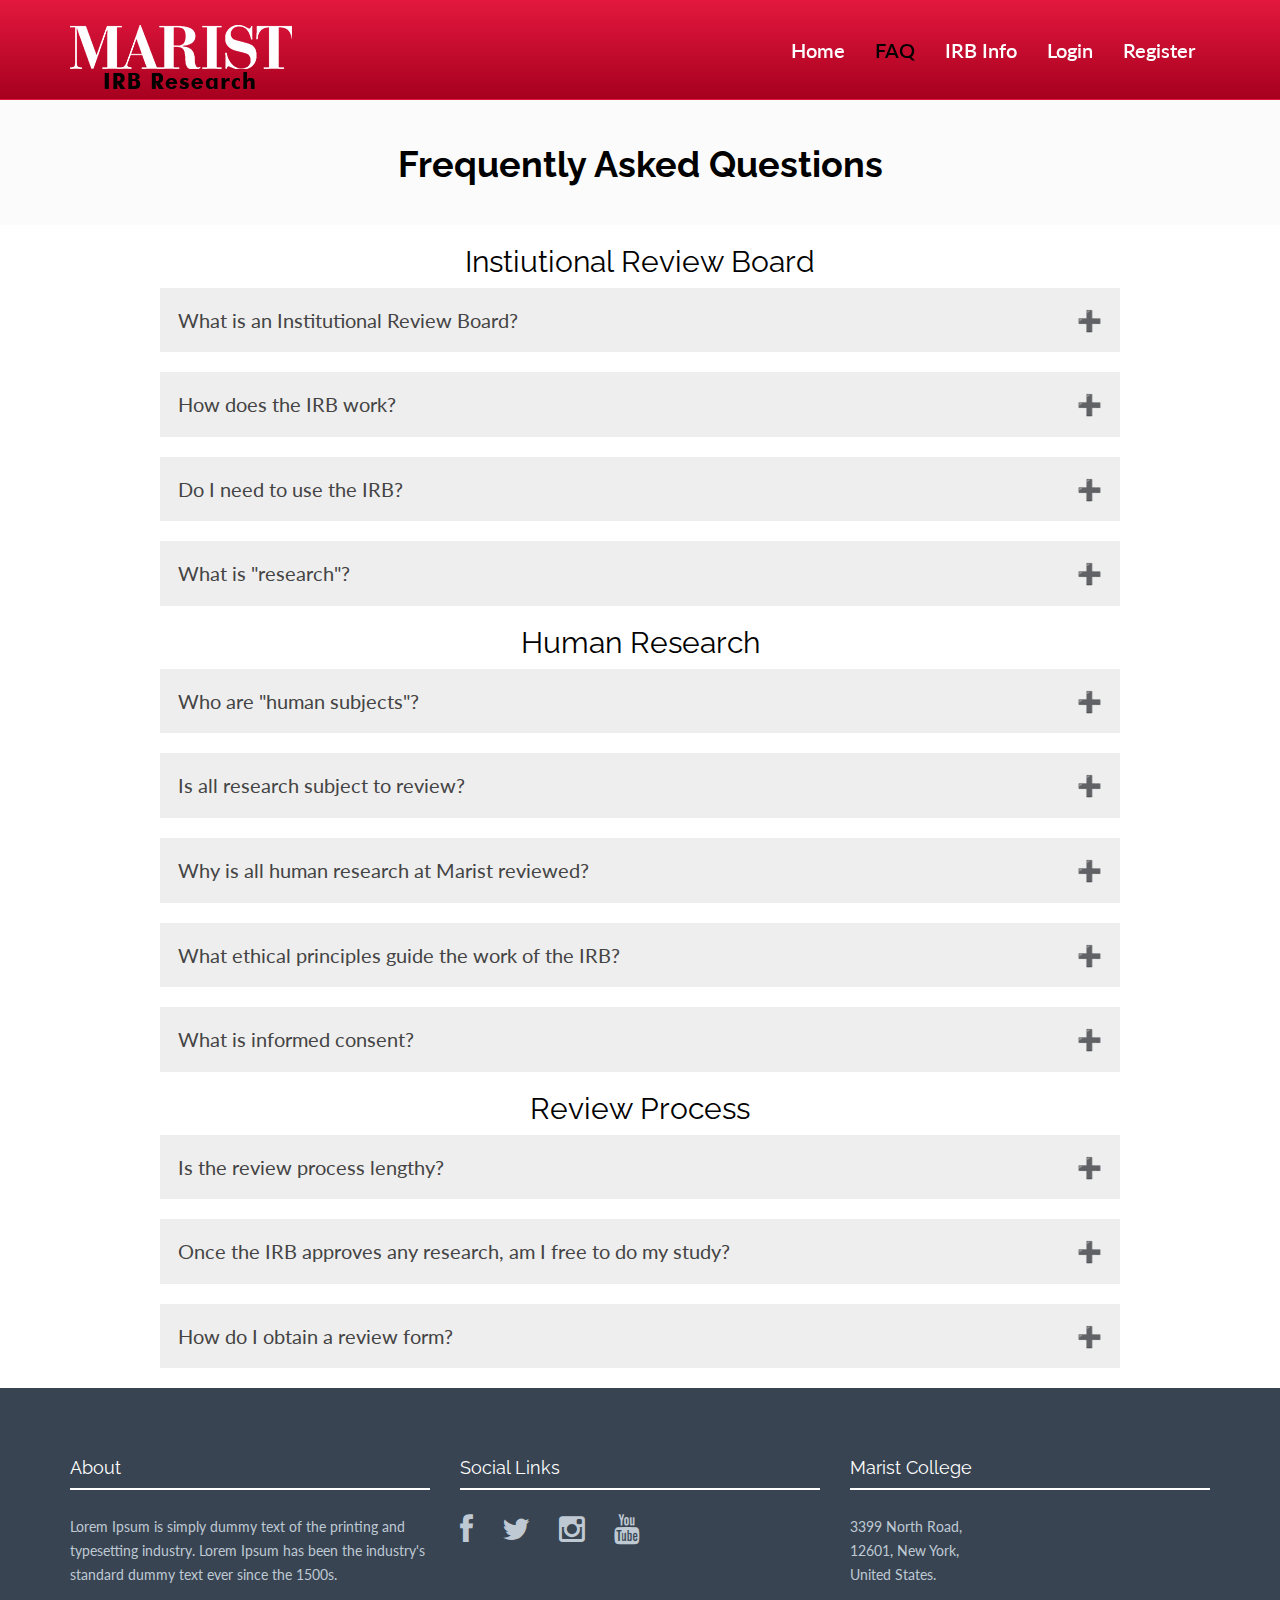
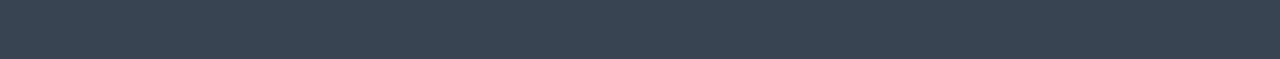
<file: faq.html>
<!DOCTYPE html>
<html lang="en">
  <head>
    <meta charset="utf-8">
    <meta http-equiv="X-UA-Compatible" content="IE=edge">
    <meta name="viewport" content="width=device-width, initial-scale=1">
    <meta name="description" content="">
    <meta name="author" content="">
    <link rel="shortcut icon" href="assets/ico/favicon.ico">

    <title>Marist IRB FAQ</title>

    <!-- core CSS -->
    <link href="assets/css/core.css" rel="stylesheet">

    <!-- Custom styles for this template -->
    <link href="assets/css/style.css" rel="stylesheet">
    <link href="assets/css/font-awesome.min.css" rel="stylesheet">
	<!-- FavIcon -->
	<link rel="icon" href="assets/img/favicon.ico">
	<!-- FAQ CSS -->
	<link href="assets/css/faq.css" rel="stylesheet">
	
  </head>

  <body>

    <!-- Fixed navbar -->
    <div class="navbar navbar-default navbar-fixed-top" role="navigation">
      <div class="container">
        <div class="navbar-header">
          <button type="button" class="navbar-toggle" data-toggle="collapse" data-target=".navbar-collapse">
            <span class="sr-only">Toggle navigation</span>
            <span class="icon-bar"></span>
            <span class="icon-bar"></span>
            <span class="icon-bar"></span>
          </button>
          <a class="navbar-brand" href="index.html"><img src="assets/img/marist.png"></a>
        </div>
        <div class="navbar-collapse collapse navbar-right">
          <ul class="nav navbar-nav">
            <li><a href="index.html">Home</a></li>
			<li class="active"><a href="faq.html">FAQ</a></li>
            <li><a href="info.html">IRB Info</a></li>
            <li><a href="login.html">Login</a></li>
			<li><a href="register.html">Register</a></li>
          </ul>
        </div><!--/.nav-collapse -->
      </div>
    </div>

	<!-- *****************************************************************************************************************
	 Header
	 ***************************************************************************************************************** -->
	<div id="faq-head">
	    <div class="container">
			<div class="row">
				<h1>Frequently Asked Questions</h1>
			</div><!-- /row -->
	    </div> <!-- /container -->
	</div><!-- /blue -->

	 
	<!-- *****************************************************************************************************************
	 FAQ Body
	 ***************************************************************************************************************** -->
	<div class="faq-container">
	<h2>Instiutional Review Board</h2>
	<button class="accordion">What is an Institutional Review Board?</button>
	<div class="panel">
		<p>The Institutional Review Board is an interdisciplinary group of individuals from Marist as well as the community outside Marist established by law and appointed by the Marist College President to protect human beings from unnecessary risk which might result from their being subjects of research.</p>
	</div>

	<button class="accordion">How does the IRB work?</button>
	<div class="panel">
		<p>Review Forms completed by the researcher are evaluated by the chair of the IRB to decide whether the study is human subjects research and whether a full or expedited review is needed.  The Chair may determine no review is necessary, as in the case of secondary data analysis, and will immediately notify the researcher.  In an expedited review, an IRB member completes the review where minimal risk is posed. Full review involves discussion by the IRB as a whole.</p>
	</div>
	
	<button class="accordion">Do I need to use the IRB?</button>
	<div class="panel">
		<p>If you are uncertain if you need to use the IRB for your research please use this flowchart to determine if the process is needed: <a href="assets/files/flowchart.pdf" target="_blank">Click Here</a> </p>
	</div>

	<button class="accordion">What is "research"?</button>
	<div class="panel">
		<p>"Research" is " scholarly inquiry utilizing scientific methodology to systematically gather, record, and analyze data for the purposes of developing or contributing to knowledge. " (OPRR, 1993, p. 14).</p>
	</div>
	<h2>Human Research</h2>
	<button class="accordion">Who are "human subjects"?</button>
	<div class="panel">
		<p>Human subjects are defined as living individual(s) about whom an investigator conducting research obtains (1) data through intervention or interaction or (2) identifiable private information. More simply put, a human subject is a person from whom or about whom information is collected.</p>
	</div>

	<button class="accordion">Is all research subject to review?</button>
	<div class="panel">
		<p>Yes, at Marist, all human subjects research regardless of design type is subject to review.</p>
	</div>

	<button class="accordion">Why is all human research at Marist reviewed?</button>
	<div class="panel">
		<p>A review of all research insures protection of subjects of research as well as legal protection for the researcher. The IRB can help researchers identify potential risks.</p>
	</div>
	
	<button class="accordion">What ethical principles guide the work of the IRB?</button>
	<div class="panel">
		<p>The IRB is guided by respect for persons, beneficence, and justice. Voluntary consent of the subject is absolutely essential. If possible, the subject should benefit from the process and come to no harm. Vulnerable groups should not be "over studied" in comparison with more powerful segments of the population.</p>
	</div>
	
	<button class="accordion">What is informed consent?</button>
	<div class="panel">
		<p>Human subjects of research have a right to be informed of the purpose and nature of the research, identity of the researcher and sponsoring agency, the procedures, any risks or benefits and confidentiality (who will have access to the data).</p>
	</div>
	
	<h2>Review Process</h2>
	<button class="accordion">Is the review process lengthy?</button>
	<div class="panel">
		<p>Expedited reviews usually take less than one week. Full reviews usually take less than two weeks.</p>
	</div>

	<button class="accordion">Once the IRB approves any research, am I free to do my study?</button>
	<div class="panel">
		<p>Studies also require the approval of the appropriate administrator. Also, after November 1, 2006, the IRB will not consider proposals submitted from those who have not undergone CITI training.  CITI training is comprised of a discipline specific Basic Course and Responsible Conduct in Research (RCR).</p>
	</div>

	<button class="accordion">How do I obtain a review form?</button>
	<div class="panel">
		<p>Printed forms are available from the Vice President for Academic Affairs/Dean of Faculty, Hancock Center 1016, and from the Chair of the IRB. An online copy of the form is available by registering an account <a href="register.html">here</a> and applying online.</p>
	</div>
	</div>
	
	<!-- *****************************************************************************************************************
	 FOOTER
	 ***************************************************************************************************************** -->
	 <div id="footerwrap">
	 	<div class="container">
		 	<div class="row">
		 		<div class="col-lg-4">
		 			<h4>About</h4>
		 			<div class="hline-w"></div>
		 			<p>Lorem Ipsum is simply dummy text of the printing and typesetting industry. Lorem Ipsum has been the industry's standard dummy text ever since the 1500s.</p>
		 		</div>
		 		<div class="col-lg-4">
		 			<h4>Social Links</h4>
		 			<div class="hline-w"></div>
		 			<p>
		 				<a href="https://www.facebook.com/marist/" target="_blank"><i class="fa fa-facebook"></i></a>
		 				<a href="https://twitter.com/Marist?ref_src=twsrc%5Egoogle%7Ctwcamp%5Eserp%7Ctwgr%5Eauthor" target="_blank"><i class="fa fa-twitter"></i></a>
		 				<a href="https://www.instagram.com/marist/?hl=en" target="_blank"><i class="fa fa-instagram"></i></a>
		 				<a href="https://www.youtube.com/user/Marist" target="_blank"><i class="fa fa-youtube"></i></a>
		 			</p>
		 		</div>
		 		<div class="col-lg-4">
		 			<h4>Marist College</h4>
		 			<div class="hline-w"></div>
		 			<p>
		 				3399 North Road,<br/>
		 				12601, New York,<br/>
		 				United States.<br/>
		 			</p>
		 		</div>
		 	
		 	</div><! --/row -->
	 	</div><! --/container -->
	 </div><! --/footerwrap -->
	 
    <!-- core JavaScript
    ================================================== -->
    <!-- Placed at the end of the document so the pages load faster -->
    <script src="https://ajax.googleapis.com/ajax/libs/jquery/1.11.0/jquery.min.js"></script>
    <script src="assets/js/min.js"></script>
	<script src="assets/js/retina-1.1.0.js"></script>
	<script src="assets/js/jquery.hoverdir.js"></script>
	<script src="assets/js/jquery.hoverex.min.js"></script>
	<script src="assets/js/jquery.prettyPhoto.js"></script>
  	<script src="assets/js/jquery.isotope.min.js"></script>
  	<script src="assets/js/custom.js"></script>
	<script src="assets/js/FAQ.js"></script>



  </body>
</html>
</file>
<file: assets/css/core.css>
html {
  font-family: sans-serif;
  -webkit-text-size-adjust: 100%;
      -ms-text-size-adjust: 100%;
}
body {
  margin: 0;
}
article,
aside,
details,
figcaption,
figure,
footer,
header,
hgroup,
main,
nav,
section,
summary {
  display: block;
}
audio,
canvas,
progress,
video {
  display: inline-block;
  vertical-align: baseline;
}
audio:not([controls]) {
  display: none;
  height: 0;
}
[hidden],
template {
  display: none;
}
a {
  background: transparent;
}
a:active,
a:hover {
  outline: 0;
}
abbr[title] {
  border-bottom: 1px dotted;
}
b,
strong {
  font-weight: bold;
}
dfn {
  font-style: italic;
}
h1 {
  margin: .67em 0;
  font-size: 2em;
}
mark {
  color: #000;
  background: #ff0;
}
small {
  font-size: 80%;
}
sub,
sup {
  position: relative;
  font-size: 75%;
  line-height: 0;
  vertical-align: baseline;
}
sup {
  top: -.5em;
}
sub {
  bottom: -.25em;
}
img {
  border: 0;
}
svg:not(:root) {
  overflow: hidden;
}
figure {
  margin: 1em 40px;
}
hr {
  height: 0;
  -moz-box-sizing: content-box;
       box-sizing: content-box;
}
pre {
  overflow: auto;
}
code,
kbd,
pre,
samp {
  font-family: monospace, monospace;
  font-size: 1em;
}
button,
input,
optgroup,
select,
textarea {
  margin: 0;
  font: inherit;
  color: inherit;
}
button {
  overflow: visible;
}
button,
select {
  text-transform: none;
}
button,
html input[type="button"],
input[type="reset"],
input[type="submit"] {
  -webkit-appearance: button;
  cursor: pointer;
}
button[disabled],
html input[disabled] {
  cursor: default;
}
button::-moz-focus-inner,
input::-moz-focus-inner {
  padding: 0;
  border: 0;
}
input {
  line-height: normal;
}
input[type="checkbox"],
input[type="radio"] {
  box-sizing: border-box;
  padding: 0;
}
input[type="number"]::-webkit-inner-spin-button,
input[type="number"]::-webkit-outer-spin-button {
  height: auto;
}
input[type="search"] {
  -webkit-box-sizing: content-box;
     -moz-box-sizing: content-box;
          box-sizing: content-box;
  -webkit-appearance: textfield;
}
input[type="search"]::-webkit-search-cancel-button,
input[type="search"]::-webkit-search-decoration {
  -webkit-appearance: none;
}
fieldset {
  padding: .35em .625em .75em;
  margin: 0 2px;
  border: 1px solid #c0c0c0;
}
legend {
  padding: 0;
  border: 0;
}
textarea {
  overflow: auto;
}
optgroup {
  font-weight: bold;
}
table {
  border-spacing: 0;
  border-collapse: collapse;
}
td,
th {
  padding: 0;
}
@media print {
  * {
    color: #000 !important;
    text-shadow: none !important;
    background: transparent !important;
    box-shadow: none !important;
  }
  a,
  a:visited {
    text-decoration: underline;
  }
  a[href]:after {
    content: " (" attr(href) ")";
  }
  abbr[title]:after {
    content: " (" attr(title) ")";
  }
  a[href^="javascript:"]:after,
  a[href^="#"]:after {
    content: "";
  }
  pre,
  blockquote {
    border: 1px solid #999;

    page-break-inside: avoid;
  }
  thead {
    display: table-header-group;
  }
  tr,
  img {
    page-break-inside: avoid;
  }
  img {
    max-width: 100% !important;
  }
  p,
  h2,
  h3 {
    orphans: 3;
    widows: 3;
  }
  h2,
  h3 {
    page-break-after: avoid;
  }
  select {
    background: #fff !important;
  }
  .navbar {
    display: none;
  }
  .table td,
  .table th {
    background-color: #fff !important;
  }
  .btn > .caret,
  .dropup > .btn > .caret {
    border-top-color: #000 !important;
  }
  .label {
    border: 1px solid #000;
  }
  .table {
    border-collapse: collapse !important;
  }
  .table-bordered th,
  .table-bordered td {
    border: 1px solid #ddd !important;
  }
}
* {
  -webkit-box-sizing: border-box;
     -moz-box-sizing: border-box;
          box-sizing: border-box;
}
*:before,
*:after {
  -webkit-box-sizing: border-box;
     -moz-box-sizing: border-box;
          box-sizing: border-box;
}
html {
  font-size: 62.5%;

  -webkit-tap-highlight-color: rgba(0, 0, 0, 0);
}
body {
  font-family: "Helvetica Neue", Helvetica, Arial, sans-serif;
  font-size: 14px;
  line-height: 1.42857143;
  color: #333;
  background-color: #fff;
}
input,
button,
select,
textarea {
  font-family: inherit;
  font-size: inherit;
  line-height: inherit;
}
a {
  color: #428bca;
  text-decoration: none;
}
a:hover,
a:focus {
  color: #2a6496;
  text-decoration: underline;
}
a:focus {
  outline: thin dotted;
  outline: 5px auto -webkit-focus-ring-color;
  outline-offset: -2px;
}
figure {
  margin: 0;
}
img {
  vertical-align: middle;
}
.img-responsive,
.thumbnail > img,
.thumbnail a > img,
.carousel-inner > .item > img,
.carousel-inner > .item > a > img {
  display: block;
  max-width: 100%;
  height: auto;
}
.img-rounded {
  border-radius: 6px;
}
.img-thumbnail {
  display: inline-block;
  max-width: 100%;
  height: auto;
  padding: 4px;
  line-height: 1.42857143;
  background-color: #fff;
  border: 1px solid #ddd;
  border-radius: 4px;
  -webkit-transition: all .2s ease-in-out;
          transition: all .2s ease-in-out;
}
.img-circle {
  border-radius: 50%;
}
hr {
  margin-top: 20px;
  margin-bottom: 20px;
  border: 0;
  border-top: 1px solid #eee;
}
.sr-only {
  position: absolute;
  width: 1px;
  height: 1px;
  padding: 0;
  margin: -1px;
  overflow: hidden;
  clip: rect(0, 0, 0, 0);
  border: 0;
}
h1,
h2,
h3,
h4,
h5,
h6,
.h1,
.h2,
.h3,
.h4,
.h5,
.h6 {
  font-family: inherit;
  font-weight: 500;
  line-height: 1.1;
  color: inherit;
}
h1 small,
h2 small,
h3 small,
h4 small,
h5 small,
h6 small,
.h1 small,
.h2 small,
.h3 small,
.h4 small,
.h5 small,
.h6 small,
h1 .small,
h2 .small,
h3 .small,
h4 .small,
h5 .small,
h6 .small,
.h1 .small,
.h2 .small,
.h3 .small,
.h4 .small,
.h5 .small,
.h6 .small {
  font-weight: normal;
  line-height: 1;
  color: #999;
}
h1,
.h1,
h2,
.h2,
h3,
.h3 {
  margin-top: 20px;
  margin-bottom: 10px;
}
h1 small,
.h1 small,
h2 small,
.h2 small,
h3 small,
.h3 small,
h1 .small,
.h1 .small,
h2 .small,
.h2 .small,
h3 .small,
.h3 .small {
  font-size: 65%;
}
h4,
.h4,
h5,
.h5,
h6,
.h6 {
  margin-top: 10px;
  margin-bottom: 10px;
}
h4 small,
.h4 small,
h5 small,
.h5 small,
h6 small,
.h6 small,
h4 .small,
.h4 .small,
h5 .small,
.h5 .small,
h6 .small,
.h6 .small {
  font-size: 75%;
}
h1,
.h1 {
  font-size: 36px;
}
h2,
.h2 {
  font-size: 30px;
}
h3,
.h3 {
  font-size: 24px;
}
h4,
.h4 {
  font-size: 18px;
}
h5,
.h5 {
  font-size: 14px;
}
h6,
.h6 {
  font-size: 12px;
}
p {
  margin: 0 0 10px;
}
.lead {
  margin-bottom: 20px;
  font-size: 16px;
  font-weight: 200;
  line-height: 1.4;
}
@media (min-width: 768px) {
  .lead {
    font-size: 21px;
  }
}
small,
.small {
  font-size: 85%;
}
cite {
  font-style: normal;
}
.text-left {
  text-align: left;
}
.text-right {
  text-align: right;
}
.text-center {
  text-align: center;
}
.text-justify {
  text-align: justify;
}
.text-muted {
  color: #999;
}
.text-primary {
  color: #428bca;
}
a.text-primary:hover {
  color: #3071a9;
}
.text-success {
  color: #3c763d;
}
a.text-success:hover {
  color: #2b542c;
}
.text-info {
  color: #31708f;
}
a.text-info:hover {
  color: #245269;
}
.text-warning {
  color: #8a6d3b;
}
a.text-warning:hover {
  color: #66512c;
}
.text-danger {
  color: #a94442;
}
a.text-danger:hover {
  color: #843534;
}
.bg-primary {
  color: #fff;
  background-color: #428bca;
}
a.bg-primary:hover {
  background-color: #3071a9;
}
.bg-success {
  background-color: #dff0d8;
}
a.bg-success:hover {
  background-color: #c1e2b3;
}
.bg-info {
  background-color: #d9edf7;
}
a.bg-info:hover {
  background-color: #afd9ee;
}
.bg-warning {
  background-color: #fcf8e3;
}
a.bg-warning:hover {
  background-color: #f7ecb5;
}
.bg-danger {
  background-color: #f2dede;
}
a.bg-danger:hover {
  background-color: #e4b9b9;
}
.page-header {
  padding-bottom: 9px;
  margin: 40px 0 20px;
  border-bottom: 1px solid #eee;
}
ul,
ol {
  margin-top: 0;
  margin-bottom: 10px;
}
ul ul,
ol ul,
ul ol,
ol ol {
  margin-bottom: 0;
}
.list-unstyled {
  padding-left: 0;
  list-style: none;
}
.list-inline {
  padding-left: 0;
  margin-left: -5px;
  list-style: none;
}
.list-inline > li {
  display: inline-block;
  padding-right: 5px;
  padding-left: 5px;
}
dl {
  margin-top: 0;
  margin-bottom: 20px;
}
dt,
dd {
  line-height: 1.42857143;
}
dt {
  font-weight: bold;
}
dd {
  margin-left: 0;
}
@media (min-width: 768px) {
  .dl-horizontal dt {
    float: left;
    width: 160px;
    overflow: hidden;
    clear: left;
    text-align: right;
    text-overflow: ellipsis;
    white-space: nowrap;
  }
  .dl-horizontal dd {
    margin-left: 180px;
  }
}
abbr[title],
abbr[data-original-title] {
  cursor: help;
  border-bottom: 1px dotted #999;
}
.initialism {
  font-size: 90%;
  text-transform: uppercase;
}
blockquote {
  padding: 10px 20px;
  margin: 0 0 20px;
  font-size: 17.5px;
  border-left: 5px solid #eee;
}
blockquote p:last-child,
blockquote ul:last-child,
blockquote ol:last-child {
  margin-bottom: 0;
}
blockquote footer,
blockquote small,
blockquote .small {
  display: block;
  font-size: 80%;
  line-height: 1.42857143;
  color: #999;
}
blockquote footer:before,
blockquote small:before,
blockquote .small:before {
  content: '\2014 \00A0';
}
.blockquote-reverse,
blockquote.pull-right {
  padding-right: 15px;
  padding-left: 0;
  text-align: right;
  border-right: 5px solid #eee;
  border-left: 0;
}
.blockquote-reverse footer:before,
blockquote.pull-right footer:before,
.blockquote-reverse small:before,
blockquote.pull-right small:before,
.blockquote-reverse .small:before,
blockquote.pull-right .small:before {
  content: '';
}
.blockquote-reverse footer:after,
blockquote.pull-right footer:after,
.blockquote-reverse small:after,
blockquote.pull-right small:after,
.blockquote-reverse .small:after,
blockquote.pull-right .small:after {
  content: '\00A0 \2014';
}
blockquote:before,
blockquote:after {
  content: "";
}
address {
  margin-bottom: 20px;
  font-style: normal;
  line-height: 1.42857143;
}
code,
kbd,
pre,
samp {
  font-family: Menlo, Monaco, Consolas, "Courier New", monospace;
}
code {
  padding: 2px 4px;
  font-size: 90%;
  color: #c7254e;
  white-space: nowrap;
  background-color: #f9f2f4;
  border-radius: 4px;
}
kbd {
  padding: 2px 4px;
  font-size: 90%;
  color: #fff;
  background-color: #333;
  border-radius: 3px;
  box-shadow: inset 0 -1px 0 rgba(0, 0, 0, .25);
}
pre {
  display: block;
  padding: 9.5px;
  margin: 0 0 10px;
  font-size: 13px;
  line-height: 1.42857143;
  color: #333;
  word-break: break-all;
  word-wrap: break-word;
  background-color: #f5f5f5;
  border: 1px solid #ccc;
  border-radius: 4px;
}
pre code {
  padding: 0;
  font-size: inherit;
  color: inherit;
  white-space: pre-wrap;
  background-color: transparent;
  border-radius: 0;
}
.pre-scrollable {
  max-height: 340px;
  overflow-y: scroll;
}
.container {
  padding-right: 15px;
  padding-left: 15px;
  margin-right: auto;
  margin-left: auto;
}
@media (min-width: 768px) {
  .container {
    width: 750px;
  }
}
@media (min-width: 992px) {
  .container {
    width: 970px;
  }
}
@media (min-width: 1200px) {
  .container {
    width: 1170px;
  }
}
.container-fluid {
  padding-right: 15px;
  padding-left: 15px;
  margin-right: auto;
  margin-left: auto;
}
.row {
  margin-right: -15px;
  margin-left: -15px;
}
.col-xs-1, .col-sm-1, .col-md-1, .col-lg-1, .col-xs-2, .col-sm-2, .col-md-2, .col-lg-2, .col-xs-3, .col-sm-3, .col-md-3, .col-lg-3, .col-xs-4, .col-sm-4, .col-md-4, .col-lg-4, .col-xs-5, .col-sm-5, .col-md-5, .col-lg-5, .col-xs-6, .col-sm-6, .col-md-6, .col-lg-6, .col-xs-7, .col-sm-7, .col-md-7, .col-lg-7, .col-xs-8, .col-sm-8, .col-md-8, .col-lg-8, .col-xs-9, .col-sm-9, .col-md-9, .col-lg-9, .col-xs-10, .col-sm-10, .col-md-10, .col-lg-10, .col-xs-11, .col-sm-11, .col-md-11, .col-lg-11, .col-xs-12, .col-sm-12, .col-md-12, .col-lg-12 {
  position: relative;
  min-height: 1px;
  padding-right: 15px;
  padding-left: 15px;
}
.col-xs-1, .col-xs-2, .col-xs-3, .col-xs-4, .col-xs-5, .col-xs-6, .col-xs-7, .col-xs-8, .col-xs-9, .col-xs-10, .col-xs-11, .col-xs-12 {
  float: left;
}
.col-xs-12 {
  width: 100%;
}
.col-xs-11 {
  width: 91.66666667%;
}
.col-xs-10 {
  width: 83.33333333%;
}
.col-xs-9 {
  width: 75%;
}
.col-xs-8 {
  width: 66.66666667%;
}
.col-xs-7 {
  width: 58.33333333%;
}
.col-xs-6 {
  width: 50%;
}
.col-xs-5 {
  width: 41.66666667%;
}
.col-xs-4 {
  width: 33.33333333%;
}
.col-xs-3 {
  width: 25%;
}
.col-xs-2 {
  width: 16.66666667%;
}
.col-xs-1 {
  width: 8.33333333%;
}
.col-xs-pull-12 {
  right: 100%;
}
.col-xs-pull-11 {
  right: 91.66666667%;
}
.col-xs-pull-10 {
  right: 83.33333333%;
}
.col-xs-pull-9 {
  right: 75%;
}
.col-xs-pull-8 {
  right: 66.66666667%;
}
.col-xs-pull-7 {
  right: 58.33333333%;
}
.col-xs-pull-6 {
  right: 50%;
}
.col-xs-pull-5 {
  right: 41.66666667%;
}
.col-xs-pull-4 {
  right: 33.33333333%;
}
.col-xs-pull-3 {
  right: 25%;
}
.col-xs-pull-2 {
  right: 16.66666667%;
}
.col-xs-pull-1 {
  right: 8.33333333%;
}
.col-xs-pull-0 {
  right: 0;
}
.col-xs-push-12 {
  left: 100%;
}
.col-xs-push-11 {
  left: 91.66666667%;
}
.col-xs-push-10 {
  left: 83.33333333%;
}
.col-xs-push-9 {
  left: 75%;
}
.col-xs-push-8 {
  left: 66.66666667%;
}
.col-xs-push-7 {
  left: 58.33333333%;
}
.col-xs-push-6 {
  left: 50%;
}
.col-xs-push-5 {
  left: 41.66666667%;
}
.col-xs-push-4 {
  left: 33.33333333%;
}
.col-xs-push-3 {
  left: 25%;
}
.col-xs-push-2 {
  left: 16.66666667%;
}
.col-xs-push-1 {
  left: 8.33333333%;
}
.col-xs-push-0 {
  left: 0;
}
.col-xs-offset-12 {
  margin-left: 100%;
}
.col-xs-offset-11 {
  margin-left: 91.66666667%;
}
.col-xs-offset-10 {
  margin-left: 83.33333333%;
}
.col-xs-offset-9 {
  margin-left: 75%;
}
.col-xs-offset-8 {
  margin-left: 66.66666667%;
}
.col-xs-offset-7 {
  margin-left: 58.33333333%;
}
.col-xs-offset-6 {
  margin-left: 50%;
}
.col-xs-offset-5 {
  margin-left: 41.66666667%;
}
.col-xs-offset-4 {
  margin-left: 33.33333333%;
}
.col-xs-offset-3 {
  margin-left: 25%;
}
.col-xs-offset-2 {
  margin-left: 16.66666667%;
}
.col-xs-offset-1 {
  margin-left: 8.33333333%;
}
.col-xs-offset-0 {
  margin-left: 0;
}
@media (min-width: 768px) {
  .col-sm-1, .col-sm-2, .col-sm-3, .col-sm-4, .col-sm-5, .col-sm-6, .col-sm-7, .col-sm-8, .col-sm-9, .col-sm-10, .col-sm-11, .col-sm-12 {
    float: left;
  }
  .col-sm-12 {
    width: 100%;
  }
  .col-sm-11 {
    width: 91.66666667%;
  }
  .col-sm-10 {
    width: 83.33333333%;
  }
  .col-sm-9 {
    width: 75%;
  }
  .col-sm-8 {
    width: 66.66666667%;
  }
  .col-sm-7 {
    width: 58.33333333%;
  }
  .col-sm-6 {
    width: 50%;
  }
  .col-sm-5 {
    width: 41.66666667%;
  }
  .col-sm-4 {
    width: 33.33333333%;
  }
  .col-sm-3 {
    width: 25%;
  }
  .col-sm-2 {
    width: 16.66666667%;
  }
  .col-sm-1 {
    width: 8.33333333%;
  }
  .col-sm-pull-12 {
    right: 100%;
  }
  .col-sm-pull-11 {
    right: 91.66666667%;
  }
  .col-sm-pull-10 {
    right: 83.33333333%;
  }
  .col-sm-pull-9 {
    right: 75%;
  }
  .col-sm-pull-8 {
    right: 66.66666667%;
  }
  .col-sm-pull-7 {
    right: 58.33333333%;
  }
  .col-sm-pull-6 {
    right: 50%;
  }
  .col-sm-pull-5 {
    right: 41.66666667%;
  }
  .col-sm-pull-4 {
    right: 33.33333333%;
  }
  .col-sm-pull-3 {
    right: 25%;
  }
  .col-sm-pull-2 {
    right: 16.66666667%;
  }
  .col-sm-pull-1 {
    right: 8.33333333%;
  }
  .col-sm-pull-0 {
    right: 0;
  }
  .col-sm-push-12 {
    left: 100%;
  }
  .col-sm-push-11 {
    left: 91.66666667%;
  }
  .col-sm-push-10 {
    left: 83.33333333%;
  }
  .col-sm-push-9 {
    left: 75%;
  }
  .col-sm-push-8 {
    left: 66.66666667%;
  }
  .col-sm-push-7 {
    left: 58.33333333%;
  }
  .col-sm-push-6 {
    left: 50%;
  }
  .col-sm-push-5 {
    left: 41.66666667%;
  }
  .col-sm-push-4 {
    left: 33.33333333%;
  }
  .col-sm-push-3 {
    left: 25%;
  }
  .col-sm-push-2 {
    left: 16.66666667%;
  }
  .col-sm-push-1 {
    left: 8.33333333%;
  }
  .col-sm-push-0 {
    left: 0;
  }
  .col-sm-offset-12 {
    margin-left: 100%;
  }
  .col-sm-offset-11 {
    margin-left: 91.66666667%;
  }
  .col-sm-offset-10 {
    margin-left: 83.33333333%;
  }
  .col-sm-offset-9 {
    margin-left: 75%;
  }
  .col-sm-offset-8 {
    margin-left: 66.66666667%;
  }
  .col-sm-offset-7 {
    margin-left: 58.33333333%;
  }
  .col-sm-offset-6 {
    margin-left: 50%;
  }
  .col-sm-offset-5 {
    margin-left: 41.66666667%;
  }
  .col-sm-offset-4 {
    margin-left: 33.33333333%;
  }
  .col-sm-offset-3 {
    margin-left: 25%;
  }
  .col-sm-offset-2 {
    margin-left: 16.66666667%;
  }
  .col-sm-offset-1 {
    margin-left: 8.33333333%;
  }
  .col-sm-offset-0 {
    margin-left: 0;
  }
}
@media (min-width: 992px) {
  .col-md-1, .col-md-2, .col-md-3, .col-md-4, .col-md-5, .col-md-6, .col-md-7, .col-md-8, .col-md-9, .col-md-10, .col-md-11, .col-md-12 {
    float: left;
  }
  .col-md-12 {
    width: 100%;
  }
  .col-md-11 {
    width: 91.66666667%;
  }
  .col-md-10 {
    width: 83.33333333%;
  }
  .col-md-9 {
    width: 75%;
  }
  .col-md-8 {
    width: 66.66666667%;
  }
  .col-md-7 {
    width: 58.33333333%;
  }
  .col-md-6 {
    width: 50%;
  }
  .col-md-5 {
    width: 41.66666667%;
  }
  .col-md-4 {
    width: 33.33333333%;
  }
  .col-md-3 {
    width: 25%;
  }
  .col-md-2 {
    width: 16.66666667%;
  }
  .col-md-1 {
    width: 8.33333333%;
  }
  .col-md-pull-12 {
    right: 100%;
  }
  .col-md-pull-11 {
    right: 91.66666667%;
  }
  .col-md-pull-10 {
    right: 83.33333333%;
  }
  .col-md-pull-9 {
    right: 75%;
  }
  .col-md-pull-8 {
    right: 66.66666667%;
  }
  .col-md-pull-7 {
    right: 58.33333333%;
  }
  .col-md-pull-6 {
    right: 50%;
  }
  .col-md-pull-5 {
    right: 41.66666667%;
  }
  .col-md-pull-4 {
    right: 33.33333333%;
  }
  .col-md-pull-3 {
    right: 25%;
  }
  .col-md-pull-2 {
    right: 16.66666667%;
  }
  .col-md-pull-1 {
    right: 8.33333333%;
  }
  .col-md-pull-0 {
    right: 0;
  }
  .col-md-push-12 {
    left: 100%;
  }
  .col-md-push-11 {
    left: 91.66666667%;
  }
  .col-md-push-10 {
    left: 83.33333333%;
  }
  .col-md-push-9 {
    left: 75%;
  }
  .col-md-push-8 {
    left: 66.66666667%;
  }
  .col-md-push-7 {
    left: 58.33333333%;
  }
  .col-md-push-6 {
    left: 50%;
  }
  .col-md-push-5 {
    left: 41.66666667%;
  }
  .col-md-push-4 {
    left: 33.33333333%;
  }
  .col-md-push-3 {
    left: 25%;
  }
  .col-md-push-2 {
    left: 16.66666667%;
  }
  .col-md-push-1 {
    left: 8.33333333%;
  }
  .col-md-push-0 {
    left: 0;
  }
  .col-md-offset-12 {
    margin-left: 100%;
  }
  .col-md-offset-11 {
    margin-left: 91.66666667%;
  }
  .col-md-offset-10 {
    margin-left: 83.33333333%;
  }
  .col-md-offset-9 {
    margin-left: 75%;
  }
  .col-md-offset-8 {
    margin-left: 66.66666667%;
  }
  .col-md-offset-7 {
    margin-left: 58.33333333%;
  }
  .col-md-offset-6 {
    margin-left: 50%;
  }
  .col-md-offset-5 {
    margin-left: 41.66666667%;
  }
  .col-md-offset-4 {
    margin-left: 33.33333333%;
  }
  .col-md-offset-3 {
    margin-left: 25%;
  }
  .col-md-offset-2 {
    margin-left: 16.66666667%;
  }
  .col-md-offset-1 {
    margin-left: 8.33333333%;
  }
  .col-md-offset-0 {
    margin-left: 0;
  }
}
@media (min-width: 1200px) {
  .col-lg-1, .col-lg-2, .col-lg-3, .col-lg-4, .col-lg-5, .col-lg-6, .col-lg-7, .col-lg-8, .col-lg-9, .col-lg-10, .col-lg-11, .col-lg-12 {
    float: left;
  }
  .col-lg-12 {
    width: 100%;
  }
  .col-lg-11 {
    width: 91.66666667%;
  }
  .col-lg-10 {
    width: 83.33333333%;
  }
  .col-lg-9 {
    width: 75%;
  }
  .col-lg-8 {
    width: 66.66666667%;
  }
  .col-lg-7 {
    width: 58.33333333%;
  }
  .col-lg-6 {
    width: 50%;
  }
  .col-lg-5 {
    width: 41.66666667%;
  }
  .col-lg-4 {
    width: 33.33333333%;
  }
  .col-lg-3 {
    width: 25%;
  }
  .col-lg-2 {
    width: 16.66666667%;
  }
  .col-lg-1 {
    width: 8.33333333%;
  }
  .col-lg-pull-12 {
    right: 100%;
  }
  .col-lg-pull-11 {
    right: 91.66666667%;
  }
  .col-lg-pull-10 {
    right: 83.33333333%;
  }
  .col-lg-pull-9 {
    right: 75%;
  }
  .col-lg-pull-8 {
    right: 66.66666667%;
  }
  .col-lg-pull-7 {
    right: 58.33333333%;
  }
  .col-lg-pull-6 {
    right: 50%;
  }
  .col-lg-pull-5 {
    right: 41.66666667%;
  }
  .col-lg-pull-4 {
    right: 33.33333333%;
  }
  .col-lg-pull-3 {
    right: 25%;
  }
  .col-lg-pull-2 {
    right: 16.66666667%;
  }
  .col-lg-pull-1 {
    right: 8.33333333%;
  }
  .col-lg-pull-0 {
    right: 0;
  }
  .col-lg-push-12 {
    left: 100%;
  }
  .col-lg-push-11 {
    left: 91.66666667%;
  }
  .col-lg-push-10 {
    left: 83.33333333%;
  }
  .col-lg-push-9 {
    left: 75%;
  }
  .col-lg-push-8 {
    left: 66.66666667%;
  }
  .col-lg-push-7 {
    left: 58.33333333%;
  }
  .col-lg-push-6 {
    left: 50%;
  }
  .col-lg-push-5 {
    left: 41.66666667%;
  }
  .col-lg-push-4 {
    left: 33.33333333%;
  }
  .col-lg-push-3 {
    left: 25%;
  }
  .col-lg-push-2 {
    left: 16.66666667%;
  }
  .col-lg-push-1 {
    left: 8.33333333%;
  }
  .col-lg-push-0 {
    left: 0;
  }
  .col-lg-offset-12 {
    margin-left: 100%;
  }
  .col-lg-offset-11 {
    margin-left: 91.66666667%;
  }
  .col-lg-offset-10 {
    margin-left: 83.33333333%;
  }
  .col-lg-offset-9 {
    margin-left: 75%;
  }
  .col-lg-offset-8 {
    margin-left: 66.66666667%;
  }
  .col-lg-offset-7 {
    margin-left: 58.33333333%;
  }
  .col-lg-offset-6 {
    margin-left: 50%;
  }
  .col-lg-offset-5 {
    margin-left: 41.66666667%;
  }
  .col-lg-offset-4 {
    margin-left: 33.33333333%;
  }
  .col-lg-offset-3 {
    margin-left: 25%;
  }
  .col-lg-offset-2 {
    margin-left: 16.66666667%;
  }
  .col-lg-offset-1 {
    margin-left: 8.33333333%;
  }
  .col-lg-offset-0 {
    margin-left: 0;
  }
}
table {
  max-width: 100%;
  background-color: transparent;
}
th {
  text-align: left;
}
.table {
  width: 100%;
  margin-bottom: 20px;
}
.table > thead > tr > th,
.table > tbody > tr > th,
.table > tfoot > tr > th,
.table > thead > tr > td,
.table > tbody > tr > td,
.table > tfoot > tr > td {
  padding: 8px;
  line-height: 1.42857143;
  vertical-align: top;
  border-top: 1px solid #ddd;
}
.table > thead > tr > th {
  vertical-align: bottom;
  border-bottom: 2px solid #ddd;
}
.table > caption + thead > tr:first-child > th,
.table > colgroup + thead > tr:first-child > th,
.table > thead:first-child > tr:first-child > th,
.table > caption + thead > tr:first-child > td,
.table > colgroup + thead > tr:first-child > td,
.table > thead:first-child > tr:first-child > td {
  border-top: 0;
}
.table > tbody + tbody {
  border-top: 2px solid #ddd;
}
.table .table {
  background-color: #fff;
}
.table-condensed > thead > tr > th,
.table-condensed > tbody > tr > th,
.table-condensed > tfoot > tr > th,
.table-condensed > thead > tr > td,
.table-condensed > tbody > tr > td,
.table-condensed > tfoot > tr > td {
  padding: 5px;
}
.table-bordered {
  border: 1px solid #ddd;
}
.table-bordered > thead > tr > th,
.table-bordered > tbody > tr > th,
.table-bordered > tfoot > tr > th,
.table-bordered > thead > tr > td,
.table-bordered > tbody > tr > td,
.table-bordered > tfoot > tr > td {
  border: 1px solid #ddd;
}
.table-bordered > thead > tr > th,
.table-bordered > thead > tr > td {
  border-bottom-width: 2px;
}
.table-striped > tbody > tr:nth-child(odd) > td,
.table-striped > tbody > tr:nth-child(odd) > th {
  background-color: #f9f9f9;
}
.table-hover > tbody > tr:hover > td,
.table-hover > tbody > tr:hover > th {
  background-color: #f5f5f5;
}
table col[class*="col-"] {
  position: static;
  display: table-column;
  float: none;
}
table td[class*="col-"],
table th[class*="col-"] {
  position: static;
  display: table-cell;
  float: none;
}
.table > thead > tr > td.active,
.table > tbody > tr > td.active,
.table > tfoot > tr > td.active,
.table > thead > tr > th.active,
.table > tbody > tr > th.active,
.table > tfoot > tr > th.active,
.table > thead > tr.active > td,
.table > tbody > tr.active > td,
.table > tfoot > tr.active > td,
.table > thead > tr.active > th,
.table > tbody > tr.active > th,
.table > tfoot > tr.active > th {
  background-color: #f5f5f5;
}
.table-hover > tbody > tr > td.active:hover,
.table-hover > tbody > tr > th.active:hover,
.table-hover > tbody > tr.active:hover > td,
.table-hover > tbody > tr.active:hover > th {
  background-color: #e8e8e8;
}
.table > thead > tr > td.success,
.table > tbody > tr > td.success,
.table > tfoot > tr > td.success,
.table > thead > tr > th.success,
.table > tbody > tr > th.success,
.table > tfoot > tr > th.success,
.table > thead > tr.success > td,
.table > tbody > tr.success > td,
.table > tfoot > tr.success > td,
.table > thead > tr.success > th,
.table > tbody > tr.success > th,
.table > tfoot > tr.success > th {
  background-color: #dff0d8;
}
.table-hover > tbody > tr > td.success:hover,
.table-hover > tbody > tr > th.success:hover,
.table-hover > tbody > tr.success:hover > td,
.table-hover > tbody > tr.success:hover > th {
  background-color: #d0e9c6;
}
.table > thead > tr > td.info,
.table > tbody > tr > td.info,
.table > tfoot > tr > td.info,
.table > thead > tr > th.info,
.table > tbody > tr > th.info,
.table > tfoot > tr > th.info,
.table > thead > tr.info > td,
.table > tbody > tr.info > td,
.table > tfoot > tr.info > td,
.table > thead > tr.info > th,
.table > tbody > tr.info > th,
.table > tfoot > tr.info > th {
  background-color: #d9edf7;
}
.table-hover > tbody > tr > td.info:hover,
.table-hover > tbody > tr > th.info:hover,
.table-hover > tbody > tr.info:hover > td,
.table-hover > tbody > tr.info:hover > th {
  background-color: #c4e3f3;
}
.table > thead > tr > td.warning,
.table > tbody > tr > td.warning,
.table > tfoot > tr > td.warning,
.table > thead > tr > th.warning,
.table > tbody > tr > th.warning,
.table > tfoot > tr > th.warning,
.table > thead > tr.warning > td,
.table > tbody > tr.warning > td,
.table > tfoot > tr.warning > td,
.table > thead > tr.warning > th,
.table > tbody > tr.warning > th,
.table > tfoot > tr.warning > th {
  background-color: #fcf8e3;
}
.table-hover > tbody > tr > td.warning:hover,
.table-hover > tbody > tr > th.warning:hover,
.table-hover > tbody > tr.warning:hover > td,
.table-hover > tbody > tr.warning:hover > th {
  background-color: #faf2cc;
}
.table > thead > tr > td.danger,
.table > tbody > tr > td.danger,
.table > tfoot > tr > td.danger,
.table > thead > tr > th.danger,
.table > tbody > tr > th.danger,
.table > tfoot > tr > th.danger,
.table > thead > tr.danger > td,
.table > tbody > tr.danger > td,
.table > tfoot > tr.danger > td,
.table > thead > tr.danger > th,
.table > tbody > tr.danger > th,
.table > tfoot > tr.danger > th {
  background-color: #f2dede;
}
.table-hover > tbody > tr > td.danger:hover,
.table-hover > tbody > tr > th.danger:hover,
.table-hover > tbody > tr.danger:hover > td,
.table-hover > tbody > tr.danger:hover > th {
  background-color: #ebcccc;
}
@media (max-width: 767px) {
  .table-responsive {
    width: 100%;
    margin-bottom: 15px;
    overflow-x: scroll;
    overflow-y: hidden;
    -webkit-overflow-scrolling: touch;
    -ms-overflow-style: -ms-autohiding-scrollbar;
    border: 1px solid #ddd;
  }
  .table-responsive > .table {
    margin-bottom: 0;
  }
  .table-responsive > .table > thead > tr > th,
  .table-responsive > .table > tbody > tr > th,
  .table-responsive > .table > tfoot > tr > th,
  .table-responsive > .table > thead > tr > td,
  .table-responsive > .table > tbody > tr > td,
  .table-responsive > .table > tfoot > tr > td {
    white-space: nowrap;
  }
  .table-responsive > .table-bordered {
    border: 0;
  }
  .table-responsive > .table-bordered > thead > tr > th:first-child,
  .table-responsive > .table-bordered > tbody > tr > th:first-child,
  .table-responsive > .table-bordered > tfoot > tr > th:first-child,
  .table-responsive > .table-bordered > thead > tr > td:first-child,
  .table-responsive > .table-bordered > tbody > tr > td:first-child,
  .table-responsive > .table-bordered > tfoot > tr > td:first-child {
    border-left: 0;
  }
  .table-responsive > .table-bordered > thead > tr > th:last-child,
  .table-responsive > .table-bordered > tbody > tr > th:last-child,
  .table-responsive > .table-bordered > tfoot > tr > th:last-child,
  .table-responsive > .table-bordered > thead > tr > td:last-child,
  .table-responsive > .table-bordered > tbody > tr > td:last-child,
  .table-responsive > .table-bordered > tfoot > tr > td:last-child {
    border-right: 0;
  }
  .table-responsive > .table-bordered > tbody > tr:last-child > th,
  .table-responsive > .table-bordered > tfoot > tr:last-child > th,
  .table-responsive > .table-bordered > tbody > tr:last-child > td,
  .table-responsive > .table-bordered > tfoot > tr:last-child > td {
    border-bottom: 0;
  }
}
fieldset {
  min-width: 0;
  padding: 0;
  margin: 0;
  border: 0;
}
legend {
  display: block;
  width: 100%;
  padding: 0;
  margin-bottom: 20px;
  font-size: 21px;
  line-height: inherit;
  color: #333;
  border: 0;
  border-bottom: 1px solid #e5e5e5;
}
label {
  display: inline-block;
  margin-bottom: 5px;
  font-weight: bold;
}
input[type="search"] {
  -webkit-box-sizing: border-box;
     -moz-box-sizing: border-box;
          box-sizing: border-box;
}
input[type="radio"],
input[type="checkbox"] {
  margin: 4px 0 0;
  margin-top: 1px \9;
  /* IE8-9 */
  line-height: normal;
}
input[type="file"] {
  display: block;
}
input[type="range"] {
  display: block;
  width: 100%;
}
select[multiple],
select[size] {
  height: auto;
}
input[type="file"]:focus,
input[type="radio"]:focus,
input[type="checkbox"]:focus {
  outline: thin dotted;
  outline: 5px auto -webkit-focus-ring-color;
  outline-offset: -2px;
}
output {
  display: block;
  padding-top: 7px;
  font-size: 14px;
  line-height: 1.42857143;
  color: #555;
}
.form-control {
  display: block;
  width: 100%;
  height: 34px;
  padding: 6px 12px;
  font-size: 14px;
  line-height: 1.42857143;
  color: #555;
  background-color: #fff;
  background-image: none;
  border: 1px solid #ccc;
  border-radius: 4px;
  -webkit-box-shadow: inset 0 1px 1px rgba(0, 0, 0, .075);
          box-shadow: inset 0 1px 1px rgba(0, 0, 0, .075);
  -webkit-transition: border-color ease-in-out .15s, box-shadow ease-in-out .15s;
          transition: border-color ease-in-out .15s, box-shadow ease-in-out .15s;
}
.form-control:focus {
  border-color: #66afe9;
  outline: 0;
  -webkit-box-shadow: inset 0 1px 1px rgba(0,0,0,.075), 0 0 8px rgba(102, 175, 233, .6);
          box-shadow: inset 0 1px 1px rgba(0,0,0,.075), 0 0 8px rgba(102, 175, 233, .6);
}
.form-control::-moz-placeholder {
  color: #999;
  opacity: 1;
}
.form-control:-ms-input-placeholder {
  color: #999;
}
.form-control::-webkit-input-placeholder {
  color: #999;
}
.form-control[disabled],
.form-control[readonly],
fieldset[disabled] .form-control {
  cursor: not-allowed;
  background-color: #eee;
  opacity: 1;
}
textarea.form-control {
  height: auto;
}
input[type="search"] {
  -webkit-appearance: none;
}
input[type="date"] {
  line-height: 34px;
}
.form-group {
  margin-bottom: 15px;
}
.radio,
.checkbox {
  display: block;
  min-height: 20px;
  padding-left: 20px;
  margin-top: 10px;
  margin-bottom: 10px;
}
.radio label,
.checkbox label {
  display: inline;
  font-weight: normal;
  cursor: pointer;
}
.radio input[type="radio"],
.radio-inline input[type="radio"],
.checkbox input[type="checkbox"],
.checkbox-inline input[type="checkbox"] {
  float: left;
  margin-left: -20px;
}
.radio + .radio,
.checkbox + .checkbox {
  margin-top: -5px;
}
.radio-inline,
.checkbox-inline {
  display: inline-block;
  padding-left: 20px;
  margin-bottom: 0;
  font-weight: normal;
  vertical-align: middle;
  cursor: pointer;
}
.radio-inline + .radio-inline,
.checkbox-inline + .checkbox-inline {
  margin-top: 0;
  margin-left: 10px;
}
input[type="radio"][disabled],
input[type="checkbox"][disabled],
.radio[disabled],
.radio-inline[disabled],
.checkbox[disabled],
.checkbox-inline[disabled],
fieldset[disabled] input[type="radio"],
fieldset[disabled] input[type="checkbox"],
fieldset[disabled] .radio,
fieldset[disabled] .radio-inline,
fieldset[disabled] .checkbox,
fieldset[disabled] .checkbox-inline {
  cursor: not-allowed;
}
.input-sm {
  height: 30px;
  padding: 5px 10px;
  font-size: 12px;
  line-height: 1.5;
  border-radius: 3px;
}
select.input-sm {
  height: 30px;
  line-height: 30px;
}
textarea.input-sm,
select[multiple].input-sm {
  height: auto;
}
.input-lg {
  height: 46px;
  padding: 10px 16px;
  font-size: 18px;
  line-height: 1.33;
  border-radius: 6px;
}
select.input-lg {
  height: 46px;
  line-height: 46px;
}
textarea.input-lg,
select[multiple].input-lg {
  height: auto;
}
.has-feedback {
  position: relative;
}
.has-feedback .form-control {
  padding-right: 42.5px;
}
.has-feedback .form-control-feedback {
  position: absolute;
  top: 25px;
  right: 0;
  display: block;
  width: 34px;
  height: 34px;
  line-height: 34px;
  text-align: center;
}
.has-success .help-block,
.has-success .control-label,
.has-success .radio,
.has-success .checkbox,
.has-success .radio-inline,
.has-success .checkbox-inline {
  color: #3c763d;
}
.has-success .form-control {
  border-color: #3c763d;
  -webkit-box-shadow: inset 0 1px 1px rgba(0, 0, 0, .075);
          box-shadow: inset 0 1px 1px rgba(0, 0, 0, .075);
}
.has-success .form-control:focus {
  border-color: #2b542c;
  -webkit-box-shadow: inset 0 1px 1px rgba(0, 0, 0, .075), 0 0 6px #67b168;
          box-shadow: inset 0 1px 1px rgba(0, 0, 0, .075), 0 0 6px #67b168;
}
.has-success .input-group-addon {
  color: #3c763d;
  background-color: #dff0d8;
  border-color: #3c763d;
}
.has-success .form-control-feedback {
  color: #3c763d;
}
.has-warning .help-block,
.has-warning .control-label,
.has-warning .radio,
.has-warning .checkbox,
.has-warning .radio-inline,
.has-warning .checkbox-inline {
  color: #8a6d3b;
}
.has-warning .form-control {
  border-color: #8a6d3b;
  -webkit-box-shadow: inset 0 1px 1px rgba(0, 0, 0, .075);
          box-shadow: inset 0 1px 1px rgba(0, 0, 0, .075);
}
.has-warning .form-control:focus {
  border-color: #66512c;
  -webkit-box-shadow: inset 0 1px 1px rgba(0, 0, 0, .075), 0 0 6px #c0a16b;
          box-shadow: inset 0 1px 1px rgba(0, 0, 0, .075), 0 0 6px #c0a16b;
}
.has-warning .input-group-addon {
  color: #8a6d3b;
  background-color: #fcf8e3;
  border-color: #8a6d3b;
}
.has-warning .form-control-feedback {
  color: #8a6d3b;
}
.has-error .help-block,
.has-error .control-label,
.has-error .radio,
.has-error .checkbox,
.has-error .radio-inline,
.has-error .checkbox-inline {
  color: #a94442;
}
.has-error .form-control {
  border-color: #a94442;
  -webkit-box-shadow: inset 0 1px 1px rgba(0, 0, 0, .075);
          box-shadow: inset 0 1px 1px rgba(0, 0, 0, .075);
}
.has-error .form-control:focus {
  border-color: #843534;
  -webkit-box-shadow: inset 0 1px 1px rgba(0, 0, 0, .075), 0 0 6px #ce8483;
          box-shadow: inset 0 1px 1px rgba(0, 0, 0, .075), 0 0 6px #ce8483;
}
.has-error .input-group-addon {
  color: #a94442;
  background-color: #f2dede;
  border-color: #a94442;
}
.has-error .form-control-feedback {
  color: #a94442;
}
.form-control-static {
  margin-bottom: 0;
}
.help-block {
  display: block;
  margin-top: 5px;
  margin-bottom: 10px;
  color: #737373;
}
@media (min-width: 768px) {
  .form-inline .form-group {
    display: inline-block;
    margin-bottom: 0;
    vertical-align: middle;
  }
  .form-inline .form-control {
    display: inline-block;
    width: auto;
    vertical-align: middle;
  }
  .form-inline .input-group > .form-control {
    width: 100%;
  }
  .form-inline .control-label {
    margin-bottom: 0;
    vertical-align: middle;
  }
  .form-inline .radio,
  .form-inline .checkbox {
    display: inline-block;
    padding-left: 0;
    margin-top: 0;
    margin-bottom: 0;
    vertical-align: middle;
  }
  .form-inline .radio input[type="radio"],
  .form-inline .checkbox input[type="checkbox"] {
    float: none;
    margin-left: 0;
  }
  .form-inline .has-feedback .form-control-feedback {
    top: 0;
  }
}
.form-horizontal .control-label,
.form-horizontal .radio,
.form-horizontal .checkbox,
.form-horizontal .radio-inline,
.form-horizontal .checkbox-inline {
  padding-top: 7px;
  margin-top: 0;
  margin-bottom: 0;
}
.form-horizontal .radio,
.form-horizontal .checkbox {
  min-height: 27px;
}
.form-horizontal .form-group {
  margin-right: -15px;
  margin-left: -15px;
}
.form-horizontal .form-control-static {
  padding-top: 7px;
}
@media (min-width: 768px) {
  .form-horizontal .control-label {
    text-align: right;
  }
}
.form-horizontal .has-feedback .form-control-feedback {
  top: 0;
  right: 15px;
}
.btn {
  display: inline-block;
  padding: 6px 12px;
  margin-bottom: 0;
  font-size: 14px;
  font-weight: normal;
  line-height: 1.42857143;
  text-align: center;
  white-space: nowrap;
  vertical-align: middle;
  cursor: pointer;
  -webkit-user-select: none;
     -moz-user-select: none;
      -ms-user-select: none;
          user-select: none;
  background-image: none;
  border: 1px solid transparent;
  border-radius: 4px;
}
.btn:focus,
.btn:active:focus,
.btn.active:focus {
  outline: thin dotted;
  outline: 5px auto -webkit-focus-ring-color;
  outline-offset: -2px;
}
.btn:hover,
.btn:focus {
  color: #333;
  text-decoration: none;
}
.btn:active,
.btn.active {
  background-image: none;
  outline: 0;
  -webkit-box-shadow: inset 0 3px 5px rgba(0, 0, 0, .125);
          box-shadow: inset 0 3px 5px rgba(0, 0, 0, .125);
}
.btn.disabled,
.btn[disabled],
fieldset[disabled] .btn {
  pointer-events: none;
  cursor: not-allowed;
  filter: alpha(opacity=65);
  -webkit-box-shadow: none;
          box-shadow: none;
  opacity: .65;
}
.btn-default {
  color: #333;
  background-color: #fff;
  border-color: #ccc;
}
.btn-default:hover,
.btn-default:focus,
.btn-default:active,
.btn-default.active,
.open .dropdown-toggle.btn-default {
  color: #333;
  background-color: #ebebeb;
  border-color: #adadad;
}
.btn-default:active,
.btn-default.active,
.open .dropdown-toggle.btn-default {
  background-image: none;
}
.btn-default.disabled,
.btn-default[disabled],
fieldset[disabled] .btn-default,
.btn-default.disabled:hover,
.btn-default[disabled]:hover,
fieldset[disabled] .btn-default:hover,
.btn-default.disabled:focus,
.btn-default[disabled]:focus,
fieldset[disabled] .btn-default:focus,
.btn-default.disabled:active,
.btn-default[disabled]:active,
fieldset[disabled] .btn-default:active,
.btn-default.disabled.active,
.btn-default[disabled].active,
fieldset[disabled] .btn-default.active {
  background-color: #fff;
  border-color: #ccc;
}
.btn-default .badge {
  color: #fff;
  background-color: #333;
}
.btn-primary {
  color: #fff;
  background-color: #428bca;
  border-color: #357ebd;
}
.btn-primary:hover,
.btn-primary:focus,
.btn-primary:active,
.btn-primary.active,
.open .dropdown-toggle.btn-primary {
  color: #fff;
  background-color: #3276b1;
  border-color: #285e8e;
}
.btn-primary:active,
.btn-primary.active,
.open .dropdown-toggle.btn-primary {
  background-image: none;
}
.btn-primary.disabled,
.btn-primary[disabled],
fieldset[disabled] .btn-primary,
.btn-primary.disabled:hover,
.btn-primary[disabled]:hover,
fieldset[disabled] .btn-primary:hover,
.btn-primary.disabled:focus,
.btn-primary[disabled]:focus,
fieldset[disabled] .btn-primary:focus,
.btn-primary.disabled:active,
.btn-primary[disabled]:active,
fieldset[disabled] .btn-primary:active,
.btn-primary.disabled.active,
.btn-primary[disabled].active,
fieldset[disabled] .btn-primary.active {
  background-color: #428bca;
  border-color: #357ebd;
}
.btn-primary .badge {
  color: #428bca;
  background-color: #fff;
}
.btn-success {
  color: #fff;
  background-color: #5cb85c;
  border-color: #4cae4c;
}
.btn-success:hover,
.btn-success:focus,
.btn-success:active,
.btn-success.active,
.open .dropdown-toggle.btn-success {
  color: #fff;
  background-color: #47a447;
  border-color: #398439;
}
.btn-success:active,
.btn-success.active,
.open .dropdown-toggle.btn-success {
  background-image: none;
}
.btn-success.disabled,
.btn-success[disabled],
fieldset[disabled] .btn-success,
.btn-success.disabled:hover,
.btn-success[disabled]:hover,
fieldset[disabled] .btn-success:hover,
.btn-success.disabled:focus,
.btn-success[disabled]:focus,
fieldset[disabled] .btn-success:focus,
.btn-success.disabled:active,
.btn-success[disabled]:active,
fieldset[disabled] .btn-success:active,
.btn-success.disabled.active,
.btn-success[disabled].active,
fieldset[disabled] .btn-success.active {
  background-color: #5cb85c;
  border-color: #4cae4c;
}
.btn-success .badge {
  color: #5cb85c;
  background-color: #fff;
}
.btn-info {
  color: #fff;
  background-color: #5bc0de;
  border-color: #46b8da;
}
.btn-info:hover,
.btn-info:focus,
.btn-info:active,
.btn-info.active,
.open .dropdown-toggle.btn-info {
  color: #fff;
  background-color: #39b3d7;
  border-color: #269abc;
}
.btn-info:active,
.btn-info.active,
.open .dropdown-toggle.btn-info {
  background-image: none;
}
.btn-info.disabled,
.btn-info[disabled],
fieldset[disabled] .btn-info,
.btn-info.disabled:hover,
.btn-info[disabled]:hover,
fieldset[disabled] .btn-info:hover,
.btn-info.disabled:focus,
.btn-info[disabled]:focus,
fieldset[disabled] .btn-info:focus,
.btn-info.disabled:active,
.btn-info[disabled]:active,
fieldset[disabled] .btn-info:active,
.btn-info.disabled.active,
.btn-info[disabled].active,
fieldset[disabled] .btn-info.active {
  background-color: #5bc0de;
  border-color: #46b8da;
}
.btn-info .badge {
  color: #5bc0de;
  background-color: #fff;
}
.btn-warning {
  color: #fff;
  background-color: #f0ad4e;
  border-color: #eea236;
}
.btn-warning:hover,
.btn-warning:focus,
.btn-warning:active,
.btn-warning.active,
.open .dropdown-toggle.btn-warning {
  color: #fff;
  background-color: #ed9c28;
  border-color: #d58512;
}
.btn-warning:active,
.btn-warning.active,
.open .dropdown-toggle.btn-warning {
  background-image: none;
}
.btn-warning.disabled,
.btn-warning[disabled],
fieldset[disabled] .btn-warning,
.btn-warning.disabled:hover,
.btn-warning[disabled]:hover,
fieldset[disabled] .btn-warning:hover,
.btn-warning.disabled:focus,
.btn-warning[disabled]:focus,
fieldset[disabled] .btn-warning:focus,
.btn-warning.disabled:active,
.btn-warning[disabled]:active,
fieldset[disabled] .btn-warning:active,
.btn-warning.disabled.active,
.btn-warning[disabled].active,
fieldset[disabled] .btn-warning.active {
  background-color: #f0ad4e;
  border-color: #eea236;
}
.btn-warning .badge {
  color: #f0ad4e;
  background-color: #fff;
}
.btn-danger {
  color: #fff;
  background-color: #d9534f;
  border-color: #d43f3a;
}
.btn-danger:hover,
.btn-danger:focus,
.btn-danger:active,
.btn-danger.active,
.open .dropdown-toggle.btn-danger {
  color: #fff;
  background-color: #d2322d;
  border-color: #ac2925;
}
.btn-danger:active,
.btn-danger.active,
.open .dropdown-toggle.btn-danger {
  background-image: none;
}
.btn-danger.disabled,
.btn-danger[disabled],
fieldset[disabled] .btn-danger,
.btn-danger.disabled:hover,
.btn-danger[disabled]:hover,
fieldset[disabled] .btn-danger:hover,
.btn-danger.disabled:focus,
.btn-danger[disabled]:focus,
fieldset[disabled] .btn-danger:focus,
.btn-danger.disabled:active,
.btn-danger[disabled]:active,
fieldset[disabled] .btn-danger:active,
.btn-danger.disabled.active,
.btn-danger[disabled].active,
fieldset[disabled] .btn-danger.active {
  background-color: #d9534f;
  border-color: #d43f3a;
}
.btn-danger .badge {
  color: #d9534f;
  background-color: #fff;
}
.btn-link {
  font-weight: normal;
  color: #428bca;
  cursor: pointer;
  border-radius: 0;
}
.btn-link,
.btn-link:active,
.btn-link[disabled],
fieldset[disabled] .btn-link {
  background-color: transparent;
  -webkit-box-shadow: none;
          box-shadow: none;
}
.btn-link,
.btn-link:hover,
.btn-link:focus,
.btn-link:active {
  border-color: transparent;
}
.btn-link:hover,
.btn-link:focus {
  color: #2a6496;
  text-decoration: underline;
  background-color: transparent;
}
.btn-link[disabled]:hover,
fieldset[disabled] .btn-link:hover,
.btn-link[disabled]:focus,
fieldset[disabled] .btn-link:focus {
  color: #999;
  text-decoration: none;
}
.btn-lg,
.btn-group-lg > .btn {
  padding: 10px 16px;
  font-size: 18px;
  line-height: 1.33;
  border-radius: 6px;
}
.btn-sm,
.btn-group-sm > .btn {
  padding: 5px 10px;
  font-size: 12px;
  line-height: 1.5;
  border-radius: 3px;
}
.btn-xs,
.btn-group-xs > .btn {
  padding: 1px 5px;
  font-size: 12px;
  line-height: 1.5;
  border-radius: 3px;
}
.btn-block {
  display: block;
  width: 100%;
  padding-right: 0;
  padding-left: 0;
}
.btn-block + .btn-block {
  margin-top: 5px;
}
input[type="submit"].btn-block,
input[type="reset"].btn-block,
input[type="button"].btn-block {
  width: 100%;
}
.fade {
  opacity: 0;
  -webkit-transition: opacity .15s linear;
          transition: opacity .15s linear;
}
.fade.in {
  opacity: 1;
}
.collapse {
  display: none;
}
.collapse.in {
  display: block;
}
.collapsing {
  position: relative;
  height: 0;
  overflow: hidden;
  -webkit-transition: height .35s ease;
          transition: height .35s ease;
}
@font-face {
  font-family: 'Glyphicons Halflings';

  src: url('../fonts/glyphicons-halflings-regular.eot');
  src: url('../fonts/glyphicons-halflings-regular.eot?#iefix') format('embedded-opentype'), url('../fonts/glyphicons-halflings-regular.woff') format('woff'), url('../fonts/glyphicons-halflings-regular.ttf') format('truetype'), url('../fonts/glyphicons-halflings-regular.svg#glyphicons_halflingsregular') format('svg');
}
.glyphicon {
  position: relative;
  top: 1px;
  display: inline-block;
  font-family: 'Glyphicons Halflings';
  font-style: normal;
  font-weight: normal;
  line-height: 1;

  -webkit-font-smoothing: antialiased;
  -moz-osx-font-smoothing: grayscale;
}
.glyphicon-asterisk:before {
  content: "\2a";
}
.glyphicon-plus:before {
  content: "\2b";
}
.glyphicon-euro:before {
  content: "\20ac";
}
.glyphicon-minus:before {
  content: "\2212";
}
.glyphicon-cloud:before {
  content: "\2601";
}
.glyphicon-envelope:before {
  content: "\2709";
}
.glyphicon-pencil:before {
  content: "\270f";
}
.glyphicon-glass:before {
  content: "\e001";
}
.glyphicon-music:before {
  content: "\e002";
}
.glyphicon-search:before {
  content: "\e003";
}
.glyphicon-heart:before {
  content: "\e005";
}
.glyphicon-star:before {
  content: "\e006";
}
.glyphicon-star-empty:before {
  content: "\e007";
}
.glyphicon-user:before {
  content: "\e008";
}
.glyphicon-film:before {
  content: "\e009";
}
.glyphicon-th-large:before {
  content: "\e010";
}
.glyphicon-th:before {
  content: "\e011";
}
.glyphicon-th-list:before {
  content: "\e012";
}
.glyphicon-ok:before {
  content: "\e013";
}
.glyphicon-remove:before {
  content: "\e014";
}
.glyphicon-zoom-in:before {
  content: "\e015";
}
.glyphicon-zoom-out:before {
  content: "\e016";
}
.glyphicon-off:before {
  content: "\e017";
}
.glyphicon-signal:before {
  content: "\e018";
}
.glyphicon-cog:before {
  content: "\e019";
}
.glyphicon-trash:before {
  content: "\e020";
}
.glyphicon-home:before {
  content: "\e021";
}
.glyphicon-file:before {
  content: "\e022";
}
.glyphicon-time:before {
  content: "\e023";
}
.glyphicon-road:before {
  content: "\e024";
}
.glyphicon-download-alt:before {
  content: "\e025";
}
.glyphicon-download:before {
  content: "\e026";
}
.glyphicon-upload:before {
  content: "\e027";
}
.glyphicon-inbox:before {
  content: "\e028";
}
.glyphicon-play-circle:before {
  content: "\e029";
}
.glyphicon-repeat:before {
  content: "\e030";
}
.glyphicon-refresh:before {
  content: "\e031";
}
.glyphicon-list-alt:before {
  content: "\e032";
}
.glyphicon-lock:before {
  content: "\e033";
}
.glyphicon-flag:before {
  content: "\e034";
}
.glyphicon-headphones:before {
  content: "\e035";
}
.glyphicon-volume-off:before {
  content: "\e036";
}
.glyphicon-volume-down:before {
  content: "\e037";
}
.glyphicon-volume-up:before {
  content: "\e038";
}
.glyphicon-qrcode:before {
  content: "\e039";
}
.glyphicon-barcode:before {
  content: "\e040";
}
.glyphicon-tag:before {
  content: "\e041";
}
.glyphicon-tags:before {
  content: "\e042";
}
.glyphicon-book:before {
  content: "\e043";
}
.glyphicon-bookmark:before {
  content: "\e044";
}
.glyphicon-print:before {
  content: "\e045";
}
.glyphicon-camera:before {
  content: "\e046";
}
.glyphicon-font:before {
  content: "\e047";
}
.glyphicon-bold:before {
  content: "\e048";
}
.glyphicon-italic:before {
  content: "\e049";
}
.glyphicon-text-height:before {
  content: "\e050";
}
.glyphicon-text-width:before {
  content: "\e051";
}
.glyphicon-align-left:before {
  content: "\e052";
}
.glyphicon-align-center:before {
  content: "\e053";
}
.glyphicon-align-right:before {
  content: "\e054";
}
.glyphicon-align-justify:before {
  content: "\e055";
}
.glyphicon-list:before {
  content: "\e056";
}
.glyphicon-indent-left:before {
  content: "\e057";
}
.glyphicon-indent-right:before {
  content: "\e058";
}
.glyphicon-facetime-video:before {
  content: "\e059";
}
.glyphicon-picture:before {
  content: "\e060";
}
.glyphicon-map-marker:before {
  content: "\e062";
}
.glyphicon-adjust:before {
  content: "\e063";
}
.glyphicon-tint:before {
  content: "\e064";
}
.glyphicon-edit:before {
  content: "\e065";
}
.glyphicon-share:before {
  content: "\e066";
}
.glyphicon-check:before {
  content: "\e067";
}
.glyphicon-move:before {
  content: "\e068";
}
.glyphicon-step-backward:before {
  content: "\e069";
}
.glyphicon-fast-backward:before {
  content: "\e070";
}
.glyphicon-backward:before {
  content: "\e071";
}
.glyphicon-play:before {
  content: "\e072";
}
.glyphicon-pause:before {
  content: "\e073";
}
.glyphicon-stop:before {
  content: "\e074";
}
.glyphicon-forward:before {
  content: "\e075";
}
.glyphicon-fast-forward:before {
  content: "\e076";
}
.glyphicon-step-forward:before {
  content: "\e077";
}
.glyphicon-eject:before {
  content: "\e078";
}
.glyphicon-chevron-left:before {
  content: "\e079";
}
.glyphicon-chevron-right:before {
  content: "\e080";
}
.glyphicon-plus-sign:before {
  content: "\e081";
}
.glyphicon-minus-sign:before {
  content: "\e082";
}
.glyphicon-remove-sign:before {
  content: "\e083";
}
.glyphicon-ok-sign:before {
  content: "\e084";
}
.glyphicon-question-sign:before {
  content: "\e085";
}
.glyphicon-info-sign:before {
  content: "\e086";
}
.glyphicon-screenshot:before {
  content: "\e087";
}
.glyphicon-remove-circle:before {
  content: "\e088";
}
.glyphicon-ok-circle:before {
  content: "\e089";
}
.glyphicon-ban-circle:before {
  content: "\e090";
}
.glyphicon-arrow-left:before {
  content: "\e091";
}
.glyphicon-arrow-right:before {
  content: "\e092";
}
.glyphicon-arrow-up:before {
  content: "\e093";
}
.glyphicon-arrow-down:before {
  content: "\e094";
}
.glyphicon-share-alt:before {
  content: "\e095";
}
.glyphicon-resize-full:before {
  content: "\e096";
}
.glyphicon-resize-small:before {
  content: "\e097";
}
.glyphicon-exclamation-sign:before {
  content: "\e101";
}
.glyphicon-gift:before {
  content: "\e102";
}
.glyphicon-leaf:before {
  content: "\e103";
}
.glyphicon-fire:before {
  content: "\e104";
}
.glyphicon-eye-open:before {
  content: "\e105";
}
.glyphicon-eye-close:before {
  content: "\e106";
}
.glyphicon-warning-sign:before {
  content: "\e107";
}
.glyphicon-plane:before {
  content: "\e108";
}
.glyphicon-calendar:before {
  content: "\e109";
}
.glyphicon-random:before {
  content: "\e110";
}
.glyphicon-comment:before {
  content: "\e111";
}
.glyphicon-magnet:before {
  content: "\e112";
}
.glyphicon-chevron-up:before {
  content: "\e113";
}
.glyphicon-chevron-down:before {
  content: "\e114";
}
.glyphicon-retweet:before {
  content: "\e115";
}
.glyphicon-shopping-cart:before {
  content: "\e116";
}
.glyphicon-folder-close:before {
  content: "\e117";
}
.glyphicon-folder-open:before {
  content: "\e118";
}
.glyphicon-resize-vertical:before {
  content: "\e119";
}
.glyphicon-resize-horizontal:before {
  content: "\e120";
}
.glyphicon-hdd:before {
  content: "\e121";
}
.glyphicon-bullhorn:before {
  content: "\e122";
}
.glyphicon-bell:before {
  content: "\e123";
}
.glyphicon-certificate:before {
  content: "\e124";
}
.glyphicon-thumbs-up:before {
  content: "\e125";
}
.glyphicon-thumbs-down:before {
  content: "\e126";
}
.glyphicon-hand-right:before {
  content: "\e127";
}
.glyphicon-hand-left:before {
  content: "\e128";
}
.glyphicon-hand-up:before {
  content: "\e129";
}
.glyphicon-hand-down:before {
  content: "\e130";
}
.glyphicon-circle-arrow-right:before {
  content: "\e131";
}
.glyphicon-circle-arrow-left:before {
  content: "\e132";
}
.glyphicon-circle-arrow-up:before {
  content: "\e133";
}
.glyphicon-circle-arrow-down:before {
  content: "\e134";
}
.glyphicon-globe:before {
  content: "\e135";
}
.glyphicon-wrench:before {
  content: "\e136";
}
.glyphicon-tasks:before {
  content: "\e137";
}
.glyphicon-filter:before {
  content: "\e138";
}
.glyphicon-briefcase:before {
  content: "\e139";
}
.glyphicon-fullscreen:before {
  content: "\e140";
}
.glyphicon-dashboard:before {
  content: "\e141";
}
.glyphicon-paperclip:before {
  content: "\e142";
}
.glyphicon-heart-empty:before {
  content: "\e143";
}
.glyphicon-link:before {
  content: "\e144";
}
.glyphicon-phone:before {
  content: "\e145";
}
.glyphicon-pushpin:before {
  content: "\e146";
}
.glyphicon-usd:before {
  content: "\e148";
}
.glyphicon-gbp:before {
  content: "\e149";
}
.glyphicon-sort:before {
  content: "\e150";
}
.glyphicon-sort-by-alphabet:before {
  content: "\e151";
}
.glyphicon-sort-by-alphabet-alt:before {
  content: "\e152";
}
.glyphicon-sort-by-order:before {
  content: "\e153";
}
.glyphicon-sort-by-order-alt:before {
  content: "\e154";
}
.glyphicon-sort-by-attributes:before {
  content: "\e155";
}
.glyphicon-sort-by-attributes-alt:before {
  content: "\e156";
}
.glyphicon-unchecked:before {
  content: "\e157";
}
.glyphicon-expand:before {
  content: "\e158";
}
.glyphicon-collapse-down:before {
  content: "\e159";
}
.glyphicon-collapse-up:before {
  content: "\e160";
}
.glyphicon-log-in:before {
  content: "\e161";
}
.glyphicon-flash:before {
  content: "\e162";
}
.glyphicon-log-out:before {
  content: "\e163";
}
.glyphicon-new-window:before {
  content: "\e164";
}
.glyphicon-record:before {
  content: "\e165";
}
.glyphicon-save:before {
  content: "\e166";
}
.glyphicon-open:before {
  content: "\e167";
}
.glyphicon-saved:before {
  content: "\e168";
}
.glyphicon-import:before {
  content: "\e169";
}
.glyphicon-export:before {
  content: "\e170";
}
.glyphicon-send:before {
  content: "\e171";
}
.glyphicon-floppy-disk:before {
  content: "\e172";
}
.glyphicon-floppy-saved:before {
  content: "\e173";
}
.glyphicon-floppy-remove:before {
  content: "\e174";
}
.glyphicon-floppy-save:before {
  content: "\e175";
}
.glyphicon-floppy-open:before {
  content: "\e176";
}
.glyphicon-credit-card:before {
  content: "\e177";
}
.glyphicon-transfer:before {
  content: "\e178";
}
.glyphicon-cutlery:before {
  content: "\e179";
}
.glyphicon-header:before {
  content: "\e180";
}
.glyphicon-compressed:before {
  content: "\e181";
}
.glyphicon-earphone:before {
  content: "\e182";
}
.glyphicon-phone-alt:before {
  content: "\e183";
}
.glyphicon-tower:before {
  content: "\e184";
}
.glyphicon-stats:before {
  content: "\e185";
}
.glyphicon-sd-video:before {
  content: "\e186";
}
.glyphicon-hd-video:before {
  content: "\e187";
}
.glyphicon-subtitles:before {
  content: "\e188";
}
.glyphicon-sound-stereo:before {
  content: "\e189";
}
.glyphicon-sound-dolby:before {
  content: "\e190";
}
.glyphicon-sound-5-1:before {
  content: "\e191";
}
.glyphicon-sound-6-1:before {
  content: "\e192";
}
.glyphicon-sound-7-1:before {
  content: "\e193";
}
.glyphicon-copyright-mark:before {
  content: "\e194";
}
.glyphicon-registration-mark:before {
  content: "\e195";
}
.glyphicon-cloud-download:before {
  content: "\e197";
}
.glyphicon-cloud-upload:before {
  content: "\e198";
}
.glyphicon-tree-conifer:before {
  content: "\e199";
}
.glyphicon-tree-deciduous:before {
  content: "\e200";
}
.caret {
  display: inline-block;
  width: 0;
  height: 0;
  margin-left: 2px;
  vertical-align: middle;
  border-top: 4px solid;
  border-right: 4px solid transparent;
  border-left: 4px solid transparent;
}
.dropdown {
  position: relative;
}
.dropdown-toggle:focus {
  outline: 0;
}
.dropdown-menu {
  position: absolute;
  top: 100%;
  left: 0;
  z-index: 1000;
  display: none;
  float: left;
  min-width: 160px;
  padding: 5px 0;
  margin: 2px 0 0;
  font-size: 14px;
  list-style: none;
  background-color: #fff;
  background-clip: padding-box;
  border: 1px solid #ccc;
  border: 1px solid rgba(0, 0, 0, .15);
  border-radius: 4px;
  -webkit-box-shadow: 0 6px 12px rgba(0, 0, 0, .175);
          box-shadow: 0 6px 12px rgba(0, 0, 0, .175);
}
.dropdown-menu.pull-right {
  right: 0;
  left: auto;
}
.dropdown-menu .divider {
  height: 1px;
  margin: 9px 0;
  overflow: hidden;
  background-color: #e5e5e5;
}
.dropdown-menu > li > a {
  display: block;
  padding: 3px 20px;
  clear: both;
  font-weight: normal;
  line-height: 1.42857143;
  color: #333;
  white-space: nowrap;
}
.dropdown-menu > li > a:hover,
.dropdown-menu > li > a:focus {
  color: #262626;
  text-decoration: none;
  background-color: #f5f5f5;
}
.dropdown-menu > .active > a,
.dropdown-menu > .active > a:hover,
.dropdown-menu > .active > a:focus {
  color: #fff;
  text-decoration: none;
  background-color: #428bca;
  outline: 0;
}
.dropdown-menu > .disabled > a,
.dropdown-menu > .disabled > a:hover,
.dropdown-menu > .disabled > a:focus {
  color: #999;
}
.dropdown-menu > .disabled > a:hover,
.dropdown-menu > .disabled > a:focus {
  text-decoration: none;
  cursor: not-allowed;
  background-color: transparent;
  background-image: none;
  filter: progid:DXImageTransform.Microsoft.gradient(enabled = false);
}
.open > .dropdown-menu {
  display: block;
}
.open > a {
  outline: 0;
}
.dropdown-menu-right {
  right: 0;
  left: auto;
}
.dropdown-menu-left {
  right: auto;
  left: 0;
}
.dropdown-header {
  display: block;
  padding: 3px 20px;
  font-size: 12px;
  line-height: 1.42857143;
  color: #999;
}
.dropdown-backdrop {
  position: fixed;
  top: 0;
  right: 0;
  bottom: 0;
  left: 0;
  z-index: 990;
}
.pull-right > .dropdown-menu {
  right: 0;
  left: auto;
}
.dropup .caret,
.navbar-fixed-bottom .dropdown .caret {
  content: "";
  border-top: 0;
  border-bottom: 4px solid;
}
.dropup .dropdown-menu,
.navbar-fixed-bottom .dropdown .dropdown-menu {
  top: auto;
  bottom: 100%;
  margin-bottom: 1px;
}
@media (min-width: 768px) {
  .navbar-right .dropdown-menu {
    right: 0;
    left: auto;
  }
  .navbar-right .dropdown-menu-left {
    right: auto;
    left: 0;
  }
}
.btn-group,
.btn-group-vertical {
  position: relative;
  display: inline-block;
  vertical-align: middle;
}
.btn-group > .btn,
.btn-group-vertical > .btn {
  position: relative;
  float: left;
}
.btn-group > .btn:hover,
.btn-group-vertical > .btn:hover,
.btn-group > .btn:focus,
.btn-group-vertical > .btn:focus,
.btn-group > .btn:active,
.btn-group-vertical > .btn:active,
.btn-group > .btn.active,
.btn-group-vertical > .btn.active {
  z-index: 2;
}
.btn-group > .btn:focus,
.btn-group-vertical > .btn:focus {
  outline: none;
}
.btn-group .btn + .btn,
.btn-group .btn + .btn-group,
.btn-group .btn-group + .btn,
.btn-group .btn-group + .btn-group {
  margin-left: -1px;
}
.btn-toolbar {
  margin-left: -5px;
}
.btn-toolbar .btn-group,
.btn-toolbar .input-group {
  float: left;
}
.btn-toolbar > .btn,
.btn-toolbar > .btn-group,
.btn-toolbar > .input-group {
  margin-left: 5px;
}
.btn-group > .btn:not(:first-child):not(:last-child):not(.dropdown-toggle) {
  border-radius: 0;
}
.btn-group > .btn:first-child {
  margin-left: 0;
}
.btn-group > .btn:first-child:not(:last-child):not(.dropdown-toggle) {
  border-top-right-radius: 0;
  border-bottom-right-radius: 0;
}
.btn-group > .btn:last-child:not(:first-child),
.btn-group > .dropdown-toggle:not(:first-child) {
  border-top-left-radius: 0;
  border-bottom-left-radius: 0;
}
.btn-group > .btn-group {
  float: left;
}
.btn-group > .btn-group:not(:first-child):not(:last-child) > .btn {
  border-radius: 0;
}
.btn-group > .btn-group:first-child > .btn:last-child,
.btn-group > .btn-group:first-child > .dropdown-toggle {
  border-top-right-radius: 0;
  border-bottom-right-radius: 0;
}
.btn-group > .btn-group:last-child > .btn:first-child {
  border-top-left-radius: 0;
  border-bottom-left-radius: 0;
}
.btn-group .dropdown-toggle:active,
.btn-group.open .dropdown-toggle {
  outline: 0;
}
.btn-group > .btn + .dropdown-toggle {
  padding-right: 8px;
  padding-left: 8px;
}
.btn-group > .btn-lg + .dropdown-toggle {
  padding-right: 12px;
  padding-left: 12px;
}
.btn-group.open .dropdown-toggle {
  -webkit-box-shadow: inset 0 3px 5px rgba(0, 0, 0, .125);
          box-shadow: inset 0 3px 5px rgba(0, 0, 0, .125);
}
.btn-group.open .dropdown-toggle.btn-link {
  -webkit-box-shadow: none;
          box-shadow: none;
}
.btn .caret {
  margin-left: 0;
}
.btn-lg .caret {
  border-width: 5px 5px 0;
  border-bottom-width: 0;
}
.dropup .btn-lg .caret {
  border-width: 0 5px 5px;
}
.btn-group-vertical > .btn,
.btn-group-vertical > .btn-group,
.btn-group-vertical > .btn-group > .btn {
  display: block;
  float: none;
  width: 100%;
  max-width: 100%;
}
.btn-group-vertical > .btn-group > .btn {
  float: none;
}
.btn-group-vertical > .btn + .btn,
.btn-group-vertical > .btn + .btn-group,
.btn-group-vertical > .btn-group + .btn,
.btn-group-vertical > .btn-group + .btn-group {
  margin-top: -1px;
  margin-left: 0;
}
.btn-group-vertical > .btn:not(:first-child):not(:last-child) {
  border-radius: 0;
}
.btn-group-vertical > .btn:first-child:not(:last-child) {
  border-top-right-radius: 4px;
  border-bottom-right-radius: 0;
  border-bottom-left-radius: 0;
}
.btn-group-vertical > .btn:last-child:not(:first-child) {
  border-top-left-radius: 0;
  border-top-right-radius: 0;
  border-bottom-left-radius: 4px;
}
.btn-group-vertical > .btn-group:not(:first-child):not(:last-child) > .btn {
  border-radius: 0;
}
.btn-group-vertical > .btn-group:first-child:not(:last-child) > .btn:last-child,
.btn-group-vertical > .btn-group:first-child:not(:last-child) > .dropdown-toggle {
  border-bottom-right-radius: 0;
  border-bottom-left-radius: 0;
}
.btn-group-vertical > .btn-group:last-child:not(:first-child) > .btn:first-child {
  border-top-left-radius: 0;
  border-top-right-radius: 0;
}
.btn-group-justified {
  display: table;
  width: 100%;
  table-layout: fixed;
  border-collapse: separate;
}
.btn-group-justified > .btn,
.btn-group-justified > .btn-group {
  display: table-cell;
  float: none;
  width: 1%;
}
.btn-group-justified > .btn-group .btn {
  width: 100%;
}
[data-toggle="buttons"] > .btn > input[type="radio"],
[data-toggle="buttons"] > .btn > input[type="checkbox"] {
  display: none;
}
.input-group {
  position: relative;
  display: table;
  border-collapse: separate;
}
.input-group[class*="col-"] {
  float: none;
  padding-right: 0;
  padding-left: 0;
}
.input-group .form-control {
  position: relative;
  z-index: 2;
  float: left;
  width: 100%;
  margin-bottom: 0;
}
.input-group-lg > .form-control,
.input-group-lg > .input-group-addon,
.input-group-lg > .input-group-btn > .btn {
  height: 46px;
  padding: 10px 16px;
  font-size: 18px;
  line-height: 1.33;
  border-radius: 6px;
}
select.input-group-lg > .form-control,
select.input-group-lg > .input-group-addon,
select.input-group-lg > .input-group-btn > .btn {
  height: 46px;
  line-height: 46px;
}
textarea.input-group-lg > .form-control,
textarea.input-group-lg > .input-group-addon,
textarea.input-group-lg > .input-group-btn > .btn,
select[multiple].input-group-lg > .form-control,
select[multiple].input-group-lg > .input-group-addon,
select[multiple].input-group-lg > .input-group-btn > .btn {
  height: auto;
}
.input-group-sm > .form-control,
.input-group-sm > .input-group-addon,
.input-group-sm > .input-group-btn > .btn {
  height: 30px;
  padding: 5px 10px;
  font-size: 12px;
  line-height: 1.5;
  border-radius: 3px;
}
select.input-group-sm > .form-control,
select.input-group-sm > .input-group-addon,
select.input-group-sm > .input-group-btn > .btn {
  height: 30px;
  line-height: 30px;
}
textarea.input-group-sm > .form-control,
textarea.input-group-sm > .input-group-addon,
textarea.input-group-sm > .input-group-btn > .btn,
select[multiple].input-group-sm > .form-control,
select[multiple].input-group-sm > .input-group-addon,
select[multiple].input-group-sm > .input-group-btn > .btn {
  height: auto;
}
.input-group-addon,
.input-group-btn,
.input-group .form-control {
  display: table-cell;
}
.input-group-addon:not(:first-child):not(:last-child),
.input-group-btn:not(:first-child):not(:last-child),
.input-group .form-control:not(:first-child):not(:last-child) {
  border-radius: 0;
}
.input-group-addon,
.input-group-btn {
  width: 1%;
  white-space: nowrap;
  vertical-align: middle;
}
.input-group-addon {
  padding: 6px 12px;
  font-size: 14px;
  font-weight: normal;
  line-height: 1;
  color: #555;
  text-align: center;
  background-color: #eee;
  border: 1px solid #ccc;
  border-radius: 4px;
}
.input-group-addon.input-sm {
  padding: 5px 10px;
  font-size: 12px;
  border-radius: 3px;
}
.input-group-addon.input-lg {
  padding: 10px 16px;
  font-size: 18px;
  border-radius: 6px;
}
.input-group-addon input[type="radio"],
.input-group-addon input[type="checkbox"] {
  margin-top: 0;
}
.input-group .form-control:first-child,
.input-group-addon:first-child,
.input-group-btn:first-child > .btn,
.input-group-btn:first-child > .btn-group > .btn,
.input-group-btn:first-child > .dropdown-toggle,
.input-group-btn:last-child > .btn:not(:last-child):not(.dropdown-toggle),
.input-group-btn:last-child > .btn-group:not(:last-child) > .btn {
  border-top-right-radius: 0;
  border-bottom-right-radius: 0;
}
.input-group-addon:first-child {
  border-right: 0;
}
.input-group .form-control:last-child,
.input-group-addon:last-child,
.input-group-btn:last-child > .btn,
.input-group-btn:last-child > .btn-group > .btn,
.input-group-btn:last-child > .dropdown-toggle,
.input-group-btn:first-child > .btn:not(:first-child),
.input-group-btn:first-child > .btn-group:not(:first-child) > .btn {
  border-top-left-radius: 0;
  border-bottom-left-radius: 0;
}
.input-group-addon:last-child {
  border-left: 0;
}
.input-group-btn {
  position: relative;
  font-size: 0;
  white-space: nowrap;
}
.input-group-btn > .btn {
  position: relative;
}
.input-group-btn > .btn + .btn {
  margin-left: -1px;
}
.input-group-btn > .btn:hover,
.input-group-btn > .btn:focus,
.input-group-btn > .btn:active {
  z-index: 2;
}
.input-group-btn:first-child > .btn,
.input-group-btn:first-child > .btn-group {
  margin-right: -1px;
}
.input-group-btn:last-child > .btn,
.input-group-btn:last-child > .btn-group {
  margin-left: -1px;
}
.nav {
  padding-left: 0;
  margin-bottom: 0;
  list-style: none;
}
.nav > li {
  position: relative;
  display: block;
}
.nav > li > a {
  position: relative;
  display: block;
  padding: 10px 15px;
}
.nav > li > a:hover,
.nav > li > a:focus {
  text-decoration: none;
  background-color: #eee;
}
.nav > li.disabled > a {
  color: #999;
}
.nav > li.disabled > a:hover,
.nav > li.disabled > a:focus {
  color: #999;
  text-decoration: none;
  cursor: not-allowed;
  background-color: transparent;
}
.nav .open > a,
.nav .open > a:hover,
.nav .open > a:focus {
  background-color: #eee;
  border-color: #428bca;
}
.nav .nav-divider {
  height: 1px;
  margin: 9px 0;
  overflow: hidden;
  background-color: #e5e5e5;
}
.nav > li > a > img {
  max-width: none;
}
.nav-tabs {
  border-bottom: 1px solid #ddd;
}
.nav-tabs > li {
  float: left;
  margin-bottom: -1px;
}
.nav-tabs > li > a {
  margin-right: 2px;
  line-height: 1.42857143;
  border: 1px solid transparent;
  border-radius: 4px 4px 0 0;
}
.nav-tabs > li > a:hover {
  border-color: #eee #eee #ddd;
}
.nav-tabs > li.active > a,
.nav-tabs > li.active > a:hover,
.nav-tabs > li.active > a:focus {
  color: #555;
  cursor: default;
  background-color: #fff;
  border: 1px solid #ddd;
  border-bottom-color: transparent;
}
.nav-tabs.nav-justified {
  width: 100%;
  border-bottom: 0;
}
.nav-tabs.nav-justified > li {
  float: none;
}
.nav-tabs.nav-justified > li > a {
  margin-bottom: 5px;
  text-align: center;
}
.nav-tabs.nav-justified > .dropdown .dropdown-menu {
  top: auto;
  left: auto;
}
@media (min-width: 768px) {
  .nav-tabs.nav-justified > li {
    display: table-cell;
    width: 1%;
  }
  .nav-tabs.nav-justified > li > a {
    margin-bottom: 0;
  }
}
.nav-tabs.nav-justified > li > a {
  margin-right: 0;
  border-radius: 4px;
}
.nav-tabs.nav-justified > .active > a,
.nav-tabs.nav-justified > .active > a:hover,
.nav-tabs.nav-justified > .active > a:focus {
  border: 1px solid #ddd;
}
@media (min-width: 768px) {
  .nav-tabs.nav-justified > li > a {
    border-bottom: 1px solid #ddd;
    border-radius: 4px 4px 0 0;
  }
  .nav-tabs.nav-justified > .active > a,
  .nav-tabs.nav-justified > .active > a:hover,
  .nav-tabs.nav-justified > .active > a:focus {
    border-bottom-color: #fff;
  }
}
.nav-pills > li {
  float: left;
}
.nav-pills > li > a {
  border-radius: 4px;
}
.nav-pills > li + li {
  margin-left: 2px;
}
.nav-pills > li.active > a,
.nav-pills > li.active > a:hover,
.nav-pills > li.active > a:focus {
  color: #fff;
  background-color: #428bca;
}
.nav-stacked > li {
  float: none;
}
.nav-stacked > li + li {
  margin-top: 2px;
  margin-left: 0;
}
.nav-justified {
  width: 100%;
}
.nav-justified > li {
  float: none;
}
.nav-justified > li > a {
  margin-bottom: 5px;
  text-align: center;
}
.nav-justified > .dropdown .dropdown-menu {
  top: auto;
  left: auto;
}
@media (min-width: 768px) {
  .nav-justified > li {
    display: table-cell;
    width: 1%;
  }
  .nav-justified > li > a {
    margin-bottom: 0;
  }
}
.nav-tabs-justified {
  border-bottom: 0;
}
.nav-tabs-justified > li > a {
  margin-right: 0;
  border-radius: 4px;
}
.nav-tabs-justified > .active > a,
.nav-tabs-justified > .active > a:hover,
.nav-tabs-justified > .active > a:focus {
  border: 1px solid #ddd;
}
@media (min-width: 768px) {
  .nav-tabs-justified > li > a {
    border-bottom: 1px solid #ddd;
    border-radius: 4px 4px 0 0;
  }
  .nav-tabs-justified > .active > a,
  .nav-tabs-justified > .active > a:hover,
  .nav-tabs-justified > .active > a:focus {
    border-bottom-color: #fff;
  }
}
.tab-content > .tab-pane {
  display: none;
}
.tab-content > .active {
  display: block;
}
.nav-tabs .dropdown-menu {
  margin-top: -1px;
  border-top-left-radius: 0;
  border-top-right-radius: 0;
}
.navbar {
  position: relative;
  min-height: 50px;
  margin-bottom: 20px;
  border: 1px solid transparent;
}
@media (min-width: 768px) {
  .navbar {
    border-radius: 4px;
  }
}
@media (min-width: 768px) {
  .navbar-header {
    float: left;
  }
}
.navbar-collapse {
  max-height: 340px;
  padding-right: 15px;
  padding-left: 15px;
  overflow-x: visible;
  -webkit-overflow-scrolling: touch;
  border-top: 1px solid transparent;
  box-shadow: inset 0 1px 0 rgba(255, 255, 255, .1);
}
.navbar-collapse.in {
  overflow-y: auto;
}
@media (min-width: 768px) {
  .navbar-collapse {
    width: auto;
    border-top: 0;
    box-shadow: none;
  }
  .navbar-collapse.collapse {
    display: block !important;
    height: auto !important;
    padding-bottom: 0;
    overflow: visible !important;
  }
  .navbar-collapse.in {
    overflow-y: visible;
  }
  .navbar-fixed-top .navbar-collapse,
  .navbar-static-top .navbar-collapse,
  .navbar-fixed-bottom .navbar-collapse {
    padding-right: 0;
    padding-left: 0;
  }
}
.container > .navbar-header,
.container-fluid > .navbar-header,
.container > .navbar-collapse,
.container-fluid > .navbar-collapse {
  margin-right: -15px;
  margin-left: -15px;
}
@media (min-width: 768px) {
  .container > .navbar-header,
  .container-fluid > .navbar-header,
  .container > .navbar-collapse,
  .container-fluid > .navbar-collapse {
    margin-right: 0;
    margin-left: 0;
  }
}
.navbar-static-top {
  z-index: 1000;
  border-width: 0 0 1px;
}
@media (min-width: 768px) {
  .navbar-static-top {
    border-radius: 0;
  }
}
.navbar-fixed-top,
.navbar-fixed-bottom {
  position: fixed;
  right: 0;
  left: 0;
  z-index: 1030;
}
@media (min-width: 768px) {
  .navbar-fixed-top,
  .navbar-fixed-bottom {
    border-radius: 0;
  }
}
.navbar-fixed-top {
  top: 0;
  border-width: 0 0 1px;
}
.navbar-fixed-bottom {
  bottom: 0;
  margin-bottom: 0;
  border-width: 1px 0 0;
}
.navbar-brand {
  float: left;
  height: 50px;
  padding: 15px 15px;
  font-size: 18px;
  line-height: 20px;
}
.navbar-brand:hover,
.navbar-brand:focus {
  text-decoration: none;
}
@media (min-width: 768px) {
  .navbar > .container .navbar-brand,
  .navbar > .container-fluid .navbar-brand {
    margin-left: -15px;
  }
}
.navbar-toggle {
  position: relative;
  float: right;
  padding: 9px 10px;
  margin-top: 8px;
  margin-right: 15px;
  margin-bottom: 8px;
  background-color: transparent;
  background-image: none;
  border: 1px solid transparent;
  border-radius: 4px;
}
.navbar-toggle:focus {
  outline: none;
}
.navbar-toggle .icon-bar {
  display: block;
  width: 22px;
  height: 2px;
  border-radius: 1px;
}
.navbar-toggle .icon-bar + .icon-bar {
  margin-top: 4px;
}
@media (min-width: 768px) {
  .navbar-toggle {
    display: none;
  }
}
.navbar-nav {
  margin: 7.5px -15px;
}
.navbar-nav > li > a {
  padding-top: 10px;
  padding-bottom: 10px;
  line-height: 20px;
}
@media (max-width: 767px) {
  .navbar-nav .open .dropdown-menu {
    position: static;
    float: none;
    width: auto;
    margin-top: 0;
    background-color: transparent;
    border: 0;
    box-shadow: none;
  }
  .navbar-nav .open .dropdown-menu > li > a,
  .navbar-nav .open .dropdown-menu .dropdown-header {
    padding: 5px 15px 5px 25px;
  }
  .navbar-nav .open .dropdown-menu > li > a {
    line-height: 20px;
  }
  .navbar-nav .open .dropdown-menu > li > a:hover,
  .navbar-nav .open .dropdown-menu > li > a:focus {
    background-image: none;
  }
}
@media (min-width: 768px) {
  .navbar-nav {
    float: left;
    margin: 0;
  }
  .navbar-nav > li {
    float: left;
  }
  .navbar-nav > li > a {
    padding-top: 15px;
    padding-bottom: 15px;
  }
  .navbar-nav.navbar-right:last-child {
    margin-right: -15px;
  }
}
@media (min-width: 768px) {
  .navbar-left {
    float: left !important;
  }
  .navbar-right {
    float: right !important;
  }
}
.navbar-form {
  padding: 10px 15px;
  margin-top: 8px;
  margin-right: -15px;
  margin-bottom: 8px;
  margin-left: -15px;
  border-top: 1px solid transparent;
  border-bottom: 1px solid transparent;
  -webkit-box-shadow: inset 0 1px 0 rgba(255, 255, 255, .1), 0 1px 0 rgba(255, 255, 255, .1);
          box-shadow: inset 0 1px 0 rgba(255, 255, 255, .1), 0 1px 0 rgba(255, 255, 255, .1);
}
@media (min-width: 768px) {
  .navbar-form .form-group {
    display: inline-block;
    margin-bottom: 0;
    vertical-align: middle;
  }
  .navbar-form .form-control {
    display: inline-block;
    width: auto;
    vertical-align: middle;
  }
  .navbar-form .input-group > .form-control {
    width: 100%;
  }
  .navbar-form .control-label {
    margin-bottom: 0;
    vertical-align: middle;
  }
  .navbar-form .radio,
  .navbar-form .checkbox {
    display: inline-block;
    padding-left: 0;
    margin-top: 0;
    margin-bottom: 0;
    vertical-align: middle;
  }
  .navbar-form .radio input[type="radio"],
  .navbar-form .checkbox input[type="checkbox"] {
    float: none;
    margin-left: 0;
  }
  .navbar-form .has-feedback .form-control-feedback {
    top: 0;
  }
}
@media (max-width: 767px) {
  .navbar-form .form-group {
    margin-bottom: 5px;
  }
}
@media (min-width: 768px) {
  .navbar-form {
    width: auto;
    padding-top: 0;
    padding-bottom: 0;
    margin-right: 0;
    margin-left: 0;
    border: 0;
    -webkit-box-shadow: none;
            box-shadow: none;
  }
  .navbar-form.navbar-right:last-child {
    margin-right: -15px;
  }
}
.navbar-nav > li > .dropdown-menu {
  margin-top: 0;
  border-top-left-radius: 0;
  border-top-right-radius: 0;
}
.navbar-fixed-bottom .navbar-nav > li > .dropdown-menu {
  border-bottom-right-radius: 0;
  border-bottom-left-radius: 0;
}
.navbar-btn {
  margin-top: 8px;
  margin-bottom: 8px;
}
.navbar-btn.btn-sm {
  margin-top: 10px;
  margin-bottom: 10px;
}
.navbar-btn.btn-xs {
  margin-top: 14px;
  margin-bottom: 14px;
}
.navbar-text {
  margin-top: 15px;
  margin-bottom: 15px;
}
@media (min-width: 768px) {
  .navbar-text {
    float: left;
    margin-right: 15px;
    margin-left: 15px;
  }
  .navbar-text.navbar-right:last-child {
    margin-right: 0;
  }
}
.navbar-default {
  background-color: #f8f8f8;
  border-color: #e7e7e7;
}
.navbar-default .navbar-brand {
  color: #777;
}
.navbar-default .navbar-brand:hover,
.navbar-default .navbar-brand:focus {
  color: #5e5e5e;
  background-color: transparent;
}
.navbar-default .navbar-text {
  color: #777;
}
.navbar-default .navbar-nav > li > a {
  color: #777;
}
.navbar-default .navbar-nav > li > a:hover,
.navbar-default .navbar-nav > li > a:focus {
  color: #333;
  background-color: transparent;
}
.navbar-default .navbar-nav > .active > a,
.navbar-default .navbar-nav > .active > a:hover,
.navbar-default .navbar-nav > .active > a:focus {
  color: #555;
  background-color: #e7e7e7;
}
.navbar-default .navbar-nav > .disabled > a,
.navbar-default .navbar-nav > .disabled > a:hover,
.navbar-default .navbar-nav > .disabled > a:focus {
  color: #ccc;
  background-color: transparent;
}
.navbar-default .navbar-toggle {
  border-color: #ddd;
}
.navbar-default .navbar-toggle:hover,
.navbar-default .navbar-toggle:focus {
  background-color: #ddd;
}
.navbar-default .navbar-toggle .icon-bar {
  background-color: #888;
}
.navbar-default .navbar-collapse,
.navbar-default .navbar-form {
  border-color: #e7e7e7;
}
.navbar-default .navbar-nav > .open > a,
.navbar-default .navbar-nav > .open > a:hover,
.navbar-default .navbar-nav > .open > a:focus {
  color: #555;
  background-color: #e7e7e7;
}
@media (max-width: 767px) {
  .navbar-default .navbar-nav .open .dropdown-menu > li > a {
    color: #777;
  }
  .navbar-default .navbar-nav .open .dropdown-menu > li > a:hover,
  .navbar-default .navbar-nav .open .dropdown-menu > li > a:focus {
    color: #333;
    background-color: transparent;
  }
  .navbar-default .navbar-nav .open .dropdown-menu > .active > a,
  .navbar-default .navbar-nav .open .dropdown-menu > .active > a:hover,
  .navbar-default .navbar-nav .open .dropdown-menu > .active > a:focus {
    color: #555;
    background-color: #e7e7e7;
  }
  .navbar-default .navbar-nav .open .dropdown-menu > .disabled > a,
  .navbar-default .navbar-nav .open .dropdown-menu > .disabled > a:hover,
  .navbar-default .navbar-nav .open .dropdown-menu > .disabled > a:focus {
    color: #ccc;
    background-color: transparent;
  }
}
.navbar-default .navbar-link {
  color: #777;
}
.navbar-default .navbar-link:hover {
  color: #333;
}
.navbar-inverse {
  background-color: #222;
  border-color: #080808;
}
.navbar-inverse .navbar-brand {
  color: #999;
}
.navbar-inverse .navbar-brand:hover,
.navbar-inverse .navbar-brand:focus {
  color: #fff;
  background-color: transparent;
}
.navbar-inverse .navbar-text {
  color: #999;
}
.navbar-inverse .navbar-nav > li > a {
  color: #999;
}
.navbar-inverse .navbar-nav > li > a:hover,
.navbar-inverse .navbar-nav > li > a:focus {
  color: #fff;
  background-color: transparent;
}
.navbar-inverse .navbar-nav > .active > a,
.navbar-inverse .navbar-nav > .active > a:hover,
.navbar-inverse .navbar-nav > .active > a:focus {
  color: #fff;
  background-color: #080808;
}
.navbar-inverse .navbar-nav > .disabled > a,
.navbar-inverse .navbar-nav > .disabled > a:hover,
.navbar-inverse .navbar-nav > .disabled > a:focus {
  color: #444;
  background-color: transparent;
}
.navbar-inverse .navbar-toggle {
  border-color: #333;
}
.navbar-inverse .navbar-toggle:hover,
.navbar-inverse .navbar-toggle:focus {
  background-color: #333;
}
.navbar-inverse .navbar-toggle .icon-bar {
  background-color: #fff;
}
.navbar-inverse .navbar-collapse,
.navbar-inverse .navbar-form {
  border-color: #101010;
}
.navbar-inverse .navbar-nav > .open > a,
.navbar-inverse .navbar-nav > .open > a:hover,
.navbar-inverse .navbar-nav > .open > a:focus {
  color: #fff;
  background-color: #080808;
}
@media (max-width: 767px) {
  .navbar-inverse .navbar-nav .open .dropdown-menu > .dropdown-header {
    border-color: #080808;
  }
  .navbar-inverse .navbar-nav .open .dropdown-menu .divider {
    background-color: #080808;
  }
  .navbar-inverse .navbar-nav .open .dropdown-menu > li > a {
    color: #999;
  }
  .navbar-inverse .navbar-nav .open .dropdown-menu > li > a:hover,
  .navbar-inverse .navbar-nav .open .dropdown-menu > li > a:focus {
    color: #fff;
    background-color: transparent;
  }
  .navbar-inverse .navbar-nav .open .dropdown-menu > .active > a,
  .navbar-inverse .navbar-nav .open .dropdown-menu > .active > a:hover,
  .navbar-inverse .navbar-nav .open .dropdown-menu > .active > a:focus {
    color: #fff;
    background-color: #080808;
  }
  .navbar-inverse .navbar-nav .open .dropdown-menu > .disabled > a,
  .navbar-inverse .navbar-nav .open .dropdown-menu > .disabled > a:hover,
  .navbar-inverse .navbar-nav .open .dropdown-menu > .disabled > a:focus {
    color: #444;
    background-color: transparent;
  }
}
.navbar-inverse .navbar-link {
  color: #999;
}
.navbar-inverse .navbar-link:hover {
  color: #fff;
}
.breadcrumb {
  padding: 8px 15px;
  margin-bottom: 20px;
  list-style: none;
  background-color: #f5f5f5;
  border-radius: 4px;
}
.breadcrumb > li {
  display: inline-block;
}
.breadcrumb > li + li:before {
  padding: 0 5px;
  color: #ccc;
  content: "/\00a0";
}
.breadcrumb > .active {
  color: #999;
}
.pagination {
  display: inline-block;
  padding-left: 0;
  margin: 20px 0;
  border-radius: 4px;
}
.pagination > li {
  display: inline;
}
.pagination > li > a,
.pagination > li > span {
  position: relative;
  float: left;
  padding: 6px 12px;
  margin-left: -1px;
  line-height: 1.42857143;
  color: #428bca;
  text-decoration: none;
  background-color: #fff;
  border: 1px solid #ddd;
}
.pagination > li:first-child > a,
.pagination > li:first-child > span {
  margin-left: 0;
  border-top-left-radius: 4px;
  border-bottom-left-radius: 4px;
}
.pagination > li:last-child > a,
.pagination > li:last-child > span {
  border-top-right-radius: 4px;
  border-bottom-right-radius: 4px;
}
.pagination > li > a:hover,
.pagination > li > span:hover,
.pagination > li > a:focus,
.pagination > li > span:focus {
  color: #2a6496;
  background-color: #eee;
  border-color: #ddd;
}
.pagination > .active > a,
.pagination > .active > span,
.pagination > .active > a:hover,
.pagination > .active > span:hover,
.pagination > .active > a:focus,
.pagination > .active > span:focus {
  z-index: 2;
  color: #fff;
  cursor: default;
  background-color: #428bca;
  border-color: #428bca;
}
.pagination > .disabled > span,
.pagination > .disabled > span:hover,
.pagination > .disabled > span:focus,
.pagination > .disabled > a,
.pagination > .disabled > a:hover,
.pagination > .disabled > a:focus {
  color: #999;
  cursor: not-allowed;
  background-color: #fff;
  border-color: #ddd;
}
.pagination-lg > li > a,
.pagination-lg > li > span {
  padding: 10px 16px;
  font-size: 18px;
}
.pagination-lg > li:first-child > a,
.pagination-lg > li:first-child > span {
  border-top-left-radius: 6px;
  border-bottom-left-radius: 6px;
}
.pagination-lg > li:last-child > a,
.pagination-lg > li:last-child > span {
  border-top-right-radius: 6px;
  border-bottom-right-radius: 6px;
}
.pagination-sm > li > a,
.pagination-sm > li > span {
  padding: 5px 10px;
  font-size: 12px;
}
.pagination-sm > li:first-child > a,
.pagination-sm > li:first-child > span {
  border-top-left-radius: 3px;
  border-bottom-left-radius: 3px;
}
.pagination-sm > li:last-child > a,
.pagination-sm > li:last-child > span {
  border-top-right-radius: 3px;
  border-bottom-right-radius: 3px;
}
.pager {
  padding-left: 0;
  margin: 20px 0;
  text-align: center;
  list-style: none;
}
.pager li {
  display: inline;
}
.pager li > a,
.pager li > span {
  display: inline-block;
  padding: 5px 14px;
  background-color: #fff;
  border: 1px solid #ddd;
  border-radius: 15px;
}
.pager li > a:hover,
.pager li > a:focus {
  text-decoration: none;
  background-color: #eee;
}
.pager .next > a,
.pager .next > span {
  float: right;
}
.pager .previous > a,
.pager .previous > span {
  float: left;
}
.pager .disabled > a,
.pager .disabled > a:hover,
.pager .disabled > a:focus,
.pager .disabled > span {
  color: #999;
  cursor: not-allowed;
  background-color: #fff;
}
.label {
  display: inline;
  padding: .2em .6em .3em;
  font-size: 75%;
  font-weight: bold;
  line-height: 1;
  color: #fff;
  text-align: center;
  white-space: nowrap;
  vertical-align: baseline;
  border-radius: .25em;
}
.label[href]:hover,
.label[href]:focus {
  color: #fff;
  text-decoration: none;
  cursor: pointer;
}
.label:empty {
  display: none;
}
.btn .label {
  position: relative;
  top: -1px;
}
.label-default {
  background-color: #999;
}
.label-default[href]:hover,
.label-default[href]:focus {
  background-color: #808080;
}
.label-primary {
  background-color: #428bca;
}
.label-primary[href]:hover,
.label-primary[href]:focus {
  background-color: #3071a9;
}
.label-success {
  background-color: #5cb85c;
}
.label-success[href]:hover,
.label-success[href]:focus {
  background-color: #449d44;
}
.label-info {
  background-color: #5bc0de;
}
.label-info[href]:hover,
.label-info[href]:focus {
  background-color: #31b0d5;
}
.label-warning {
  background-color: #f0ad4e;
}
.label-warning[href]:hover,
.label-warning[href]:focus {
  background-color: #ec971f;
}
.label-danger {
  background-color: #d9534f;
}
.label-danger[href]:hover,
.label-danger[href]:focus {
  background-color: #c9302c;
}
.badge {
  display: inline-block;
  min-width: 10px;
  padding: 3px 7px;
  font-size: 12px;
  font-weight: bold;
  line-height: 1;
  color: #fff;
  text-align: center;
  white-space: nowrap;
  vertical-align: baseline;
  background-color: #999;
  border-radius: 10px;
}
.badge:empty {
  display: none;
}
.btn .badge {
  position: relative;
  top: -1px;
}
.btn-xs .badge {
  top: 0;
  padding: 1px 5px;
}
a.badge:hover,
a.badge:focus {
  color: #fff;
  text-decoration: none;
  cursor: pointer;
}
a.list-group-item.active > .badge,
.nav-pills > .active > a > .badge {
  color: #428bca;
  background-color: #fff;
}
.nav-pills > li > a > .badge {
  margin-left: 3px;
}
.jumbotron {
  padding: 30px;
  margin-bottom: 30px;
  color: inherit;
  background-color: #eee;
}
.jumbotron h1,
.jumbotron .h1 {
  color: inherit;
}
.jumbotron p {
  margin-bottom: 15px;
  font-size: 21px;
  font-weight: 200;
}
.container .jumbotron {
  border-radius: 6px;
}
.jumbotron .container {
  max-width: 100%;
}
@media screen and (min-width: 768px) {
  .jumbotron {
    padding-top: 48px;
    padding-bottom: 48px;
  }
  .container .jumbotron {
    padding-right: 60px;
    padding-left: 60px;
  }
  .jumbotron h1,
  .jumbotron .h1 {
    font-size: 63px;
  }
}
.thumbnail {
  display: block;
  padding: 4px;
  margin-bottom: 20px;
  line-height: 1.42857143;
  background-color: #fff;
  border: 1px solid #ddd;
  border-radius: 4px;
  -webkit-transition: all .2s ease-in-out;
          transition: all .2s ease-in-out;
}
.thumbnail > img,
.thumbnail a > img {
  margin-right: auto;
  margin-left: auto;
}
a.thumbnail:hover,
a.thumbnail:focus,
a.thumbnail.active {
  border-color: #428bca;
}
.thumbnail .caption {
  padding: 9px;
  color: #333;
}
.alert {
  padding: 15px;
  margin-bottom: 20px;
  border: 1px solid transparent;
  border-radius: 4px;
}
.alert h4 {
  margin-top: 0;
  color: inherit;
}
.alert .alert-link {
  font-weight: bold;
}
.alert > p,
.alert > ul {
  margin-bottom: 0;
}
.alert > p + p {
  margin-top: 5px;
}
.alert-dismissable {
  padding-right: 35px;
}
.alert-dismissable .close {
  position: relative;
  top: -2px;
  right: -21px;
  color: inherit;
}
.alert-success {
  color: #3c763d;
  background-color: #dff0d8;
  border-color: #d6e9c6;
}
.alert-success hr {
  border-top-color: #c9e2b3;
}
.alert-success .alert-link {
  color: #2b542c;
}
.alert-info {
  color: #31708f;
  background-color: #d9edf7;
  border-color: #bce8f1;
}
.alert-info hr {
  border-top-color: #a6e1ec;
}
.alert-info .alert-link {
  color: #245269;
}
.alert-warning {
  color: #8a6d3b;
  background-color: #fcf8e3;
  border-color: #faebcc;
}
.alert-warning hr {
  border-top-color: #f7e1b5;
}
.alert-warning .alert-link {
  color: #66512c;
}
.alert-danger {
  color: #a94442;
  background-color: #f2dede;
  border-color: #ebccd1;
}
.alert-danger hr {
  border-top-color: #e4b9c0;
}
.alert-danger .alert-link {
  color: #843534;
}
@-webkit-keyframes progress-bar-stripes {
  from {
    background-position: 40px 0;
  }
  to {
    background-position: 0 0;
  }
}
@keyframes progress-bar-stripes {
  from {
    background-position: 40px 0;
  }
  to {
    background-position: 0 0;
  }
}
.progress {
  height: 20px;
  margin-bottom: 20px;
  overflow: hidden;
  background-color: #f5f5f5;
  border-radius: 4px;
  -webkit-box-shadow: inset 0 1px 2px rgba(0, 0, 0, .1);
          box-shadow: inset 0 1px 2px rgba(0, 0, 0, .1);
}
.progress-bar {
  float: left;
  width: 0;
  height: 100%;
  font-size: 12px;
  line-height: 20px;
  color: #fff;
  text-align: center;
  background-color: #428bca;
  -webkit-box-shadow: inset 0 -1px 0 rgba(0, 0, 0, .15);
          box-shadow: inset 0 -1px 0 rgba(0, 0, 0, .15);
  -webkit-transition: width .6s ease;
          transition: width .6s ease;
}
.progress-striped .progress-bar {
  background-image: -webkit-linear-gradient(45deg, rgba(255, 255, 255, .15) 25%, transparent 25%, transparent 50%, rgba(255, 255, 255, .15) 50%, rgba(255, 255, 255, .15) 75%, transparent 75%, transparent);
  background-image:         linear-gradient(45deg, rgba(255, 255, 255, .15) 25%, transparent 25%, transparent 50%, rgba(255, 255, 255, .15) 50%, rgba(255, 255, 255, .15) 75%, transparent 75%, transparent);
  background-size: 40px 40px;
}
.progress.active .progress-bar {
  -webkit-animation: progress-bar-stripes 2s linear infinite;
          animation: progress-bar-stripes 2s linear infinite;
}
.progress-bar-success {
  background-color: #5cb85c;
}
.progress-striped .progress-bar-success {
  background-image: -webkit-linear-gradient(45deg, rgba(255, 255, 255, .15) 25%, transparent 25%, transparent 50%, rgba(255, 255, 255, .15) 50%, rgba(255, 255, 255, .15) 75%, transparent 75%, transparent);
  background-image:         linear-gradient(45deg, rgba(255, 255, 255, .15) 25%, transparent 25%, transparent 50%, rgba(255, 255, 255, .15) 50%, rgba(255, 255, 255, .15) 75%, transparent 75%, transparent);
}
.progress-bar-info {
  background-color: #5bc0de;
}
.progress-striped .progress-bar-info {
  background-image: -webkit-linear-gradient(45deg, rgba(255, 255, 255, .15) 25%, transparent 25%, transparent 50%, rgba(255, 255, 255, .15) 50%, rgba(255, 255, 255, .15) 75%, transparent 75%, transparent);
  background-image:         linear-gradient(45deg, rgba(255, 255, 255, .15) 25%, transparent 25%, transparent 50%, rgba(255, 255, 255, .15) 50%, rgba(255, 255, 255, .15) 75%, transparent 75%, transparent);
}
.progress-bar-warning {
  background-color: #f0ad4e;
}
.progress-striped .progress-bar-warning {
  background-image: -webkit-linear-gradient(45deg, rgba(255, 255, 255, .15) 25%, transparent 25%, transparent 50%, rgba(255, 255, 255, .15) 50%, rgba(255, 255, 255, .15) 75%, transparent 75%, transparent);
  background-image:         linear-gradient(45deg, rgba(255, 255, 255, .15) 25%, transparent 25%, transparent 50%, rgba(255, 255, 255, .15) 50%, rgba(255, 255, 255, .15) 75%, transparent 75%, transparent);
}
.progress-bar-danger {
  background-color: #d9534f;
}
.progress-striped .progress-bar-danger {
  background-image: -webkit-linear-gradient(45deg, rgba(255, 255, 255, .15) 25%, transparent 25%, transparent 50%, rgba(255, 255, 255, .15) 50%, rgba(255, 255, 255, .15) 75%, transparent 75%, transparent);
  background-image:         linear-gradient(45deg, rgba(255, 255, 255, .15) 25%, transparent 25%, transparent 50%, rgba(255, 255, 255, .15) 50%, rgba(255, 255, 255, .15) 75%, transparent 75%, transparent);
}
.media,
.media-body {
  overflow: hidden;
  zoom: 1;
}
.media,
.media .media {
  margin-top: 15px;
}
.media:first-child {
  margin-top: 0;
}
.media-object {
  display: block;
}
.media-heading {
  margin: 0 0 5px;
}
.media > .pull-left {
  margin-right: 10px;
}
.media > .pull-right {
  margin-left: 10px;
}
.media-list {
  padding-left: 0;
  list-style: none;
}
.list-group {
  padding-left: 0;
  margin-bottom: 20px;
}
.list-group-item {
  position: relative;
  display: block;
  padding: 10px 15px;
  margin-bottom: -1px;
  background-color: #fff;
  border: 1px solid #ddd;
}
.list-group-item:first-child {
  border-top-left-radius: 4px;
  border-top-right-radius: 4px;
}
.list-group-item:last-child {
  margin-bottom: 0;
  border-bottom-right-radius: 4px;
  border-bottom-left-radius: 4px;
}
.list-group-item > .badge {
  float: right;
}
.list-group-item > .badge + .badge {
  margin-right: 5px;
}
a.list-group-item {
  color: #555;
}
a.list-group-item .list-group-item-heading {
  color: #333;
}
a.list-group-item:hover,
a.list-group-item:focus {
  text-decoration: none;
  background-color: #f5f5f5;
}
a.list-group-item.active,
a.list-group-item.active:hover,
a.list-group-item.active:focus {
  z-index: 2;
  color: #fff;
  background-color: #428bca;
  border-color: #428bca;
}
a.list-group-item.active .list-group-item-heading,
a.list-group-item.active:hover .list-group-item-heading,
a.list-group-item.active:focus .list-group-item-heading {
  color: inherit;
}
a.list-group-item.active .list-group-item-text,
a.list-group-item.active:hover .list-group-item-text,
a.list-group-item.active:focus .list-group-item-text {
  color: #e1edf7;
}
.list-group-item-success {
  color: #3c763d;
  background-color: #dff0d8;
}
a.list-group-item-success {
  color: #3c763d;
}
a.list-group-item-success .list-group-item-heading {
  color: inherit;
}
a.list-group-item-success:hover,
a.list-group-item-success:focus {
  color: #3c763d;
  background-color: #d0e9c6;
}
a.list-group-item-success.active,
a.list-group-item-success.active:hover,
a.list-group-item-success.active:focus {
  color: #fff;
  background-color: #3c763d;
  border-color: #3c763d;
}
.list-group-item-info {
  color: #31708f;
  background-color: #d9edf7;
}
a.list-group-item-info {
  color: #31708f;
}
a.list-group-item-info .list-group-item-heading {
  color: inherit;
}
a.list-group-item-info:hover,
a.list-group-item-info:focus {
  color: #31708f;
  background-color: #c4e3f3;
}
a.list-group-item-info.active,
a.list-group-item-info.active:hover,
a.list-group-item-info.active:focus {
  color: #fff;
  background-color: #31708f;
  border-color: #31708f;
}
.list-group-item-warning {
  color: #8a6d3b;
  background-color: #fcf8e3;
}
a.list-group-item-warning {
  color: #8a6d3b;
}
a.list-group-item-warning .list-group-item-heading {
  color: inherit;
}
a.list-group-item-warning:hover,
a.list-group-item-warning:focus {
  color: #8a6d3b;
  background-color: #faf2cc;
}
a.list-group-item-warning.active,
a.list-group-item-warning.active:hover,
a.list-group-item-warning.active:focus {
  color: #fff;
  background-color: #8a6d3b;
  border-color: #8a6d3b;
}
.list-group-item-danger {
  color: #a94442;
  background-color: #f2dede;
}
a.list-group-item-danger {
  color: #a94442;
}
a.list-group-item-danger .list-group-item-heading {
  color: inherit;
}
a.list-group-item-danger:hover,
a.list-group-item-danger:focus {
  color: #a94442;
  background-color: #ebcccc;
}
a.list-group-item-danger.active,
a.list-group-item-danger.active:hover,
a.list-group-item-danger.active:focus {
  color: #fff;
  background-color: #a94442;
  border-color: #a94442;
}
.list-group-item-heading {
  margin-top: 0;
  margin-bottom: 5px;
}
.list-group-item-text {
  margin-bottom: 0;
  line-height: 1.3;
}
.panel {
  margin-bottom: 20px;
  background-color: #fff;
  border: 1px solid transparent;
  border-radius: 4px;
  -webkit-box-shadow: 0 1px 1px rgba(0, 0, 0, .05);
          box-shadow: 0 1px 1px rgba(0, 0, 0, .05);
}
.panel-body {
  padding: 15px;
}
.panel-heading {
  padding: 10px 15px;
  border-bottom: 1px solid transparent;
  border-top-left-radius: 3px;
  border-top-right-radius: 3px;
}
.panel-heading > .dropdown .dropdown-toggle {
  color: inherit;
}
.panel-title {
  margin-top: 0;
  margin-bottom: 0;
  font-size: 16px;
  color: inherit;
}
.panel-title > a {
  color: inherit;
}
.panel-footer {
  padding: 10px 15px;
  background-color: #f5f5f5;
  border-top: 1px solid #ddd;
  border-bottom-right-radius: 3px;
  border-bottom-left-radius: 3px;
}
.panel > .list-group {
  margin-bottom: 0;
}
.panel > .list-group .list-group-item {
  border-width: 1px 0;
  border-radius: 0;
}
.panel > .list-group:first-child .list-group-item:first-child {
  border-top: 0;
  border-top-left-radius: 3px;
  border-top-right-radius: 3px;
}
.panel > .list-group:last-child .list-group-item:last-child {
  border-bottom: 0;
  border-bottom-right-radius: 3px;
  border-bottom-left-radius: 3px;
}
.panel-heading + .list-group .list-group-item:first-child {
  border-top-width: 0;
}
.panel > .table,
.panel > .table-responsive > .table {
  margin-bottom: 0;
}
.panel > .table:first-child,
.panel > .table-responsive:first-child > .table:first-child {
  border-top-left-radius: 3px;
  border-top-right-radius: 3px;
}
.panel > .table:first-child > thead:first-child > tr:first-child td:first-child,
.panel > .table-responsive:first-child > .table:first-child > thead:first-child > tr:first-child td:first-child,
.panel > .table:first-child > tbody:first-child > tr:first-child td:first-child,
.panel > .table-responsive:first-child > .table:first-child > tbody:first-child > tr:first-child td:first-child,
.panel > .table:first-child > thead:first-child > tr:first-child th:first-child,
.panel > .table-responsive:first-child > .table:first-child > thead:first-child > tr:first-child th:first-child,
.panel > .table:first-child > tbody:first-child > tr:first-child th:first-child,
.panel > .table-responsive:first-child > .table:first-child > tbody:first-child > tr:first-child th:first-child {
  border-top-left-radius: 3px;
}
.panel > .table:first-child > thead:first-child > tr:first-child td:last-child,
.panel > .table-responsive:first-child > .table:first-child > thead:first-child > tr:first-child td:last-child,
.panel > .table:first-child > tbody:first-child > tr:first-child td:last-child,
.panel > .table-responsive:first-child > .table:first-child > tbody:first-child > tr:first-child td:last-child,
.panel > .table:first-child > thead:first-child > tr:first-child th:last-child,
.panel > .table-responsive:first-child > .table:first-child > thead:first-child > tr:first-child th:last-child,
.panel > .table:first-child > tbody:first-child > tr:first-child th:last-child,
.panel > .table-responsive:first-child > .table:first-child > tbody:first-child > tr:first-child th:last-child {
  border-top-right-radius: 3px;
}
.panel > .table:last-child,
.panel > .table-responsive:last-child > .table:last-child {
  border-bottom-right-radius: 3px;
  border-bottom-left-radius: 3px;
}
.panel > .table:last-child > tbody:last-child > tr:last-child td:first-child,
.panel > .table-responsive:last-child > .table:last-child > tbody:last-child > tr:last-child td:first-child,
.panel > .table:last-child > tfoot:last-child > tr:last-child td:first-child,
.panel > .table-responsive:last-child > .table:last-child > tfoot:last-child > tr:last-child td:first-child,
.panel > .table:last-child > tbody:last-child > tr:last-child th:first-child,
.panel > .table-responsive:last-child > .table:last-child > tbody:last-child > tr:last-child th:first-child,
.panel > .table:last-child > tfoot:last-child > tr:last-child th:first-child,
.panel > .table-responsive:last-child > .table:last-child > tfoot:last-child > tr:last-child th:first-child {
  border-bottom-left-radius: 3px;
}
.panel > .table:last-child > tbody:last-child > tr:last-child td:last-child,
.panel > .table-responsive:last-child > .table:last-child > tbody:last-child > tr:last-child td:last-child,
.panel > .table:last-child > tfoot:last-child > tr:last-child td:last-child,
.panel > .table-responsive:last-child > .table:last-child > tfoot:last-child > tr:last-child td:last-child,
.panel > .table:last-child > tbody:last-child > tr:last-child th:last-child,
.panel > .table-responsive:last-child > .table:last-child > tbody:last-child > tr:last-child th:last-child,
.panel > .table:last-child > tfoot:last-child > tr:last-child th:last-child,
.panel > .table-responsive:last-child > .table:last-child > tfoot:last-child > tr:last-child th:last-child {
  border-bottom-right-radius: 3px;
}
.panel > .panel-body + .table,
.panel > .panel-body + .table-responsive {
  border-top: 1px solid #ddd;
}
.panel > .table > tbody:first-child > tr:first-child th,
.panel > .table > tbody:first-child > tr:first-child td {
  border-top: 0;
}
.panel > .table-bordered,
.panel > .table-responsive > .table-bordered {
  border: 0;
}
.panel > .table-bordered > thead > tr > th:first-child,
.panel > .table-responsive > .table-bordered > thead > tr > th:first-child,
.panel > .table-bordered > tbody > tr > th:first-child,
.panel > .table-responsive > .table-bordered > tbody > tr > th:first-child,
.panel > .table-bordered > tfoot > tr > th:first-child,
.panel > .table-responsive > .table-bordered > tfoot > tr > th:first-child,
.panel > .table-bordered > thead > tr > td:first-child,
.panel > .table-responsive > .table-bordered > thead > tr > td:first-child,
.panel > .table-bordered > tbody > tr > td:first-child,
.panel > .table-responsive > .table-bordered > tbody > tr > td:first-child,
.panel > .table-bordered > tfoot > tr > td:first-child,
.panel > .table-responsive > .table-bordered > tfoot > tr > td:first-child {
  border-left: 0;
}
.panel > .table-bordered > thead > tr > th:last-child,
.panel > .table-responsive > .table-bordered > thead > tr > th:last-child,
.panel > .table-bordered > tbody > tr > th:last-child,
.panel > .table-responsive > .table-bordered > tbody > tr > th:last-child,
.panel > .table-bordered > tfoot > tr > th:last-child,
.panel > .table-responsive > .table-bordered > tfoot > tr > th:last-child,
.panel > .table-bordered > thead > tr > td:last-child,
.panel > .table-responsive > .table-bordered > thead > tr > td:last-child,
.panel > .table-bordered > tbody > tr > td:last-child,
.panel > .table-responsive > .table-bordered > tbody > tr > td:last-child,
.panel > .table-bordered > tfoot > tr > td:last-child,
.panel > .table-responsive > .table-bordered > tfoot > tr > td:last-child {
  border-right: 0;
}
.panel > .table-bordered > thead > tr:first-child > td,
.panel > .table-responsive > .table-bordered > thead > tr:first-child > td,
.panel > .table-bordered > tbody > tr:first-child > td,
.panel > .table-responsive > .table-bordered > tbody > tr:first-child > td,
.panel > .table-bordered > thead > tr:first-child > th,
.panel > .table-responsive > .table-bordered > thead > tr:first-child > th,
.panel > .table-bordered > tbody > tr:first-child > th,
.panel > .table-responsive > .table-bordered > tbody > tr:first-child > th {
  border-bottom: 0;
}
.panel > .table-bordered > tbody > tr:last-child > td,
.panel > .table-responsive > .table-bordered > tbody > tr:last-child > td,
.panel > .table-bordered > tfoot > tr:last-child > td,
.panel > .table-responsive > .table-bordered > tfoot > tr:last-child > td,
.panel > .table-bordered > tbody > tr:last-child > th,
.panel > .table-responsive > .table-bordered > tbody > tr:last-child > th,
.panel > .table-bordered > tfoot > tr:last-child > th,
.panel > .table-responsive > .table-bordered > tfoot > tr:last-child > th {
  border-bottom: 0;
}
.panel > .table-responsive {
  margin-bottom: 0;
  border: 0;
}
.panel-group {
  margin-bottom: 20px;
}
.panel-group .panel {
  margin-bottom: 0;
  overflow: hidden;
  border-radius: 4px;
}
.panel-group .panel + .panel {
  margin-top: 5px;
}
.panel-group .panel-heading {
  border-bottom: 0;
}
.panel-group .panel-heading + .panel-collapse .panel-body {
  border-top: 1px solid #ddd;
}
.panel-group .panel-footer {
  border-top: 0;
}
.panel-group .panel-footer + .panel-collapse .panel-body {
  border-bottom: 1px solid #ddd;
}
.panel-default {
  border-color: #ddd;
}
.panel-default > .panel-heading {
  color: #333;
  background-color: #f5f5f5;
  border-color: #ddd;
}
.panel-default > .panel-heading + .panel-collapse .panel-body {
  border-top-color: #ddd;
}
.panel-default > .panel-footer + .panel-collapse .panel-body {
  border-bottom-color: #ddd;
}
.panel-primary {
  border-color: #428bca;
}
.panel-primary > .panel-heading {
  color: #fff;
  background-color: #428bca;
  border-color: #428bca;
}
.panel-primary > .panel-heading + .panel-collapse .panel-body {
  border-top-color: #428bca;
}
.panel-primary > .panel-footer + .panel-collapse .panel-body {
  border-bottom-color: #428bca;
}
.panel-success {
  border-color: #d6e9c6;
}
.panel-success > .panel-heading {
  color: #3c763d;
  background-color: #dff0d8;
  border-color: #d6e9c6;
}
.panel-success > .panel-heading + .panel-collapse .panel-body {
  border-top-color: #d6e9c6;
}
.panel-success > .panel-footer + .panel-collapse .panel-body {
  border-bottom-color: #d6e9c6;
}
.panel-info {
  border-color: #bce8f1;
}
.panel-info > .panel-heading {
  color: #31708f;
  background-color: #d9edf7;
  border-color: #bce8f1;
}
.panel-info > .panel-heading + .panel-collapse .panel-body {
  border-top-color: #bce8f1;
}
.panel-info > .panel-footer + .panel-collapse .panel-body {
  border-bottom-color: #bce8f1;
}
.panel-warning {
  border-color: #faebcc;
}
.panel-warning > .panel-heading {
  color: #8a6d3b;
  background-color: #fcf8e3;
  border-color: #faebcc;
}
.panel-warning > .panel-heading + .panel-collapse .panel-body {
  border-top-color: #faebcc;
}
.panel-warning > .panel-footer + .panel-collapse .panel-body {
  border-bottom-color: #faebcc;
}
.panel-danger {
  border-color: #ebccd1;
}
.panel-danger > .panel-heading {
  color: #a94442;
  background-color: #f2dede;
  border-color: #ebccd1;
}
.panel-danger > .panel-heading + .panel-collapse .panel-body {
  border-top-color: #ebccd1;
}
.panel-danger > .panel-footer + .panel-collapse .panel-body {
  border-bottom-color: #ebccd1;
}
.well {
  min-height: 20px;
  padding: 19px;
  margin-bottom: 20px;
  background-color: #f5f5f5;
  border: 1px solid #e3e3e3;
  border-radius: 4px;
  -webkit-box-shadow: inset 0 1px 1px rgba(0, 0, 0, .05);
          box-shadow: inset 0 1px 1px rgba(0, 0, 0, .05);
}
.well blockquote {
  border-color: #ddd;
  border-color: rgba(0, 0, 0, .15);
}
.well-lg {
  padding: 24px;
  border-radius: 6px;
}
.well-sm {
  padding: 9px;
  border-radius: 3px;
}
.close {
  float: right;
  font-size: 21px;
  font-weight: bold;
  line-height: 1;
  color: #000;
  text-shadow: 0 1px 0 #fff;
  filter: alpha(opacity=20);
  opacity: .2;
}
.close:hover,
.close:focus {
  color: #000;
  text-decoration: none;
  cursor: pointer;
  filter: alpha(opacity=50);
  opacity: .5;
}
button.close {
  -webkit-appearance: none;
  padding: 0;
  cursor: pointer;
  background: transparent;
  border: 0;
}
.modal-open {
  overflow: hidden;
}
.modal {
  position: fixed;
  top: 0;
  right: 0;
  bottom: 0;
  left: 0;
  z-index: 1050;
  display: none;
  overflow: auto;
  overflow-y: scroll;
  -webkit-overflow-scrolling: touch;
  outline: 0;
}
.modal.fade .modal-dialog {
  -webkit-transition: -webkit-transform .3s ease-out;
     -moz-transition:    -moz-transform .3s ease-out;
       -o-transition:      -o-transform .3s ease-out;
          transition:         transform .3s ease-out;
  -webkit-transform: translate(0, -25%);
      -ms-transform: translate(0, -25%);
          transform: translate(0, -25%);
}
.modal.in .modal-dialog {
  -webkit-transform: translate(0, 0);
      -ms-transform: translate(0, 0);
          transform: translate(0, 0);
}
.modal-dialog {
  position: relative;
  width: auto;
  margin: 10px;
}
.modal-content {
  position: relative;
  background-color: #fff;
  background-clip: padding-box;
  border: 1px solid #999;
  border: 1px solid rgba(0, 0, 0, .2);
  border-radius: 6px;
  outline: none;
  -webkit-box-shadow: 0 3px 9px rgba(0, 0, 0, .5);
          box-shadow: 0 3px 9px rgba(0, 0, 0, .5);
}
.modal-backdrop {
  position: fixed;
  top: 0;
  right: 0;
  bottom: 0;
  left: 0;
  z-index: 1040;
  background-color: #000;
}
.modal-backdrop.fade {
  filter: alpha(opacity=0);
  opacity: 0;
}
.modal-backdrop.in {
  filter: alpha(opacity=50);
  opacity: .5;
}
.modal-header {
  min-height: 16.42857143px;
  padding: 15px;
  border-bottom: 1px solid #e5e5e5;
}
.modal-header .close {
  margin-top: -2px;
}
.modal-title {
  margin: 0;
  line-height: 1.42857143;
}
.modal-body {
  position: relative;
  padding: 20px;
}
.modal-footer {
  padding: 19px 20px 20px;
  margin-top: 15px;
  text-align: right;
  border-top: 1px solid #e5e5e5;
}
.modal-footer .btn + .btn {
  margin-bottom: 0;
  margin-left: 5px;
}
.modal-footer .btn-group .btn + .btn {
  margin-left: -1px;
}
.modal-footer .btn-block + .btn-block {
  margin-left: 0;
}
@media (min-width: 768px) {
  .modal-dialog {
    width: 600px;
    margin: 30px auto;
  }
  .modal-content {
    -webkit-box-shadow: 0 5px 15px rgba(0, 0, 0, .5);
            box-shadow: 0 5px 15px rgba(0, 0, 0, .5);
  }
  .modal-sm {
    width: 300px;
  }
}
@media (min-width: 992px) {
  .modal-lg {
    width: 900px;
  }
}
.tooltip {
  position: absolute;
  z-index: 1030;
  display: block;
  font-size: 12px;
  line-height: 1.4;
  visibility: visible;
  filter: alpha(opacity=0);
  opacity: 0;
}
.tooltip.in {
  filter: alpha(opacity=90);
  opacity: .9;
}
.tooltip.top {
  padding: 5px 0;
  margin-top: -3px;
}
.tooltip.right {
  padding: 0 5px;
  margin-left: 3px;
}
.tooltip.bottom {
  padding: 5px 0;
  margin-top: 3px;
}
.tooltip.left {
  padding: 0 5px;
  margin-left: -3px;
}
.tooltip-inner {
  max-width: 200px;
  padding: 3px 8px;
  color: #fff;
  text-align: center;
  text-decoration: none;
  background-color: #000;
  border-radius: 4px;
}
.tooltip-arrow {
  position: absolute;
  width: 0;
  height: 0;
  border-color: transparent;
  border-style: solid;
}
.tooltip.top .tooltip-arrow {
  bottom: 0;
  left: 50%;
  margin-left: -5px;
  border-width: 5px 5px 0;
  border-top-color: #000;
}
.tooltip.top-left .tooltip-arrow {
  bottom: 0;
  left: 5px;
  border-width: 5px 5px 0;
  border-top-color: #000;
}
.tooltip.top-right .tooltip-arrow {
  right: 5px;
  bottom: 0;
  border-width: 5px 5px 0;
  border-top-color: #000;
}
.tooltip.right .tooltip-arrow {
  top: 50%;
  left: 0;
  margin-top: -5px;
  border-width: 5px 5px 5px 0;
  border-right-color: #000;
}
.tooltip.left .tooltip-arrow {
  top: 50%;
  right: 0;
  margin-top: -5px;
  border-width: 5px 0 5px 5px;
  border-left-color: #000;
}
.tooltip.bottom .tooltip-arrow {
  top: 0;
  left: 50%;
  margin-left: -5px;
  border-width: 0 5px 5px;
  border-bottom-color: #000;
}
.tooltip.bottom-left .tooltip-arrow {
  top: 0;
  left: 5px;
  border-width: 0 5px 5px;
  border-bottom-color: #000;
}
.tooltip.bottom-right .tooltip-arrow {
  top: 0;
  right: 5px;
  border-width: 0 5px 5px;
  border-bottom-color: #000;
}
.popover {
  position: absolute;
  top: 0;
  left: 0;
  z-index: 1010;
  display: none;
  max-width: 276px;
  padding: 1px;
  text-align: left;
  white-space: normal;
  background-color: #fff;
  background-clip: padding-box;
  border: 1px solid #ccc;
  border: 1px solid rgba(0, 0, 0, .2);
  border-radius: 6px;
  -webkit-box-shadow: 0 5px 10px rgba(0, 0, 0, .2);
          box-shadow: 0 5px 10px rgba(0, 0, 0, .2);
}
.popover.top {
  margin-top: -10px;
}
.popover.right {
  margin-left: 10px;
}
.popover.bottom {
  margin-top: 10px;
}
.popover.left {
  margin-left: -10px;
}
.popover-title {
  padding: 8px 14px;
  margin: 0;
  font-size: 14px;
  font-weight: normal;
  line-height: 18px;
  background-color: #f7f7f7;
  border-bottom: 1px solid #ebebeb;
  border-radius: 5px 5px 0 0;
}
.popover-content {
  padding: 9px 14px;
}
.popover > .arrow,
.popover > .arrow:after {
  position: absolute;
  display: block;
  width: 0;
  height: 0;
  border-color: transparent;
  border-style: solid;
}
.popover > .arrow {
  border-width: 11px;
}
.popover > .arrow:after {
  content: "";
  border-width: 10px;
}
.popover.top > .arrow {
  bottom: -11px;
  left: 50%;
  margin-left: -11px;
  border-top-color: #999;
  border-top-color: rgba(0, 0, 0, .25);
  border-bottom-width: 0;
}
.popover.top > .arrow:after {
  bottom: 1px;
  margin-left: -10px;
  content: " ";
  border-top-color: #fff;
  border-bottom-width: 0;
}
.popover.right > .arrow {
  top: 50%;
  left: -11px;
  margin-top: -11px;
  border-right-color: #999;
  border-right-color: rgba(0, 0, 0, .25);
  border-left-width: 0;
}
.popover.right > .arrow:after {
  bottom: -10px;
  left: 1px;
  content: " ";
  border-right-color: #fff;
  border-left-width: 0;
}
.popover.bottom > .arrow {
  top: -11px;
  left: 50%;
  margin-left: -11px;
  border-top-width: 0;
  border-bottom-color: #999;
  border-bottom-color: rgba(0, 0, 0, .25);
}
.popover.bottom > .arrow:after {
  top: 1px;
  margin-left: -10px;
  content: " ";
  border-top-width: 0;
  border-bottom-color: #fff;
}
.popover.left > .arrow {
  top: 50%;
  right: -11px;
  margin-top: -11px;
  border-right-width: 0;
  border-left-color: #999;
  border-left-color: rgba(0, 0, 0, .25);
}
.popover.left > .arrow:after {
  right: 1px;
  bottom: -10px;
  content: " ";
  border-right-width: 0;
  border-left-color: #fff;
}
.carousel {
  position: relative;
}
.carousel-inner {
  position: relative;
  width: 100%;
  overflow: hidden;
}
.carousel-inner > .item {
  position: relative;
  display: none;
  -webkit-transition: .6s ease-in-out left;
          transition: .6s ease-in-out left;
}
.carousel-inner > .item > img,
.carousel-inner > .item > a > img {
  line-height: 1;
}
.carousel-inner > .active,
.carousel-inner > .next,
.carousel-inner > .prev {
  display: block;
}
.carousel-inner > .active {
  left: 0;
}
.carousel-inner > .next,
.carousel-inner > .prev {
  position: absolute;
  top: 0;
  width: 100%;
}
.carousel-inner > .next {
  left: 100%;
}
.carousel-inner > .prev {
  left: -100%;
}
.carousel-inner > .next.left,
.carousel-inner > .prev.right {
  left: 0;
}
.carousel-inner > .active.left {
  left: -100%;
}
.carousel-inner > .active.right {
  left: 100%;
}
.carousel-control {
  position: absolute;
  top: 0;
  bottom: 0;
  left: 0;
  width: 15%;
  font-size: 20px;
  color: #fff;
  text-align: center;
  text-shadow: 0 1px 2px rgba(0, 0, 0, .6);
  filter: alpha(opacity=50);
  opacity: .5;
}
.carousel-control.left {
  background-image: -webkit-linear-gradient(left, color-stop(rgba(0, 0, 0, .5) 0%), color-stop(rgba(0, 0, 0, .0001) 100%));
  background-image:         linear-gradient(to right, rgba(0, 0, 0, .5) 0%, rgba(0, 0, 0, .0001) 100%);
  filter: progid:DXImageTransform.Microsoft.gradient(startColorstr='#80000000', endColorstr='#00000000', GradientType=1);
  background-repeat: repeat-x;
}
.carousel-control.right {
  right: 0;
  left: auto;
  background-image: -webkit-linear-gradient(left, color-stop(rgba(0, 0, 0, .0001) 0%), color-stop(rgba(0, 0, 0, .5) 100%));
  background-image:         linear-gradient(to right, rgba(0, 0, 0, .0001) 0%, rgba(0, 0, 0, .5) 100%);
  filter: progid:DXImageTransform.Microsoft.gradient(startColorstr='#00000000', endColorstr='#80000000', GradientType=1);
  background-repeat: repeat-x;
}
.carousel-control:hover,
.carousel-control:focus {
  color: #fff;
  text-decoration: none;
  filter: alpha(opacity=90);
  outline: none;
  opacity: .9;
}
.carousel-control .icon-prev,
.carousel-control .icon-next,
.carousel-control .glyphicon-chevron-left,
.carousel-control .glyphicon-chevron-right {
  position: absolute;
  top: 50%;
  z-index: 5;
  display: inline-block;
}
.carousel-control .icon-prev,
.carousel-control .glyphicon-chevron-left {
  left: 50%;
}
.carousel-control .icon-next,
.carousel-control .glyphicon-chevron-right {
  right: 50%;
}
.carousel-control .icon-prev,
.carousel-control .icon-next {
  width: 20px;
  height: 20px;
  margin-top: -10px;
  margin-left: -10px;
  font-family: serif;
}
.carousel-control .icon-prev:before {
  content: '\2039';
}
.carousel-control .icon-next:before {
  content: '\203a';
}
.carousel-indicators {
  position: absolute;
  bottom: 10px;
  left: 50%;
  z-index: 15;
  width: 60%;
  padding-left: 0;
  margin-left: -30%;
  text-align: center;
  list-style: none;
}
.carousel-indicators li {
  display: inline-block;
  width: 10px;
  height: 10px;
  margin: 1px;
  text-indent: -999px;
  cursor: pointer;
  background-color: #000 \9;
  background-color: rgba(0, 0, 0, 0);
  border: 1px solid #fff;
  border-radius: 10px;
}
.carousel-indicators .active {
  width: 12px;
  height: 12px;
  margin: 0;
  background-color: #fff;
}
.carousel-caption {
  position: absolute;
  right: 15%;
  bottom: 20px;
  left: 15%;
  z-index: 10;
  padding-top: 20px;
  padding-bottom: 20px;
  color: #fff;
  text-align: center;
  text-shadow: 0 1px 2px rgba(0, 0, 0, .6);
}
.carousel-caption .btn {
  text-shadow: none;
}
@media screen and (min-width: 768px) {
  .carousel-control .glyphicon-chevron-left,
  .carousel-control .glyphicon-chevron-right,
  .carousel-control .icon-prev,
  .carousel-control .icon-next {
    width: 30px;
    height: 30px;
    margin-top: -15px;
    margin-left: -15px;
    font-size: 30px;
  }
  .carousel-caption {
    right: 20%;
    left: 20%;
    padding-bottom: 30px;
  }
  .carousel-indicators {
    bottom: 20px;
  }
}
.clearfix:before,
.clearfix:after,
.container:before,
.container:after,
.container-fluid:before,
.container-fluid:after,
.row:before,
.row:after,
.form-horizontal .form-group:before,
.form-horizontal .form-group:after,
.btn-toolbar:before,
.btn-toolbar:after,
.btn-group-vertical > .btn-group:before,
.btn-group-vertical > .btn-group:after,
.nav:before,
.nav:after,
.navbar:before,
.navbar:after,
.navbar-header:before,
.navbar-header:after,
.navbar-collapse:before,
.navbar-collapse:after,
.pager:before,
.pager:after,
.panel-body:before,
.panel-body:after,
.modal-footer:before,
.modal-footer:after {
  display: table;
  content: " ";
}
.clearfix:after,
.container:after,
.container-fluid:after,
.row:after,
.form-horizontal .form-group:after,
.btn-toolbar:after,
.btn-group-vertical > .btn-group:after,
.nav:after,
.navbar:after,
.navbar-header:after,
.navbar-collapse:after,
.pager:after,
.panel-body:after,
.modal-footer:after {
  clear: both;
}
.center-block {
  display: block;
  margin-right: auto;
  margin-left: auto;
}
.pull-right {
  float: right !important;
}
.pull-left {
  float: left !important;
}
.hide {
  display: none !important;
}
.show {
  display: block !important;
}
.invisible {
  visibility: hidden;
}
.text-hide {
  font: 0/0 a;
  color: transparent;
  text-shadow: none;
  background-color: transparent;
  border: 0;
}
.hidden {
  display: none !important;
  visibility: hidden !important;
}
.affix {
  position: fixed;
}
@-ms-viewport {
  width: device-width;
}
.visible-xs,
.visible-sm,
.visible-md,
.visible-lg {
  display: none !important;
}
@media (max-width: 767px) {
  .visible-xs {
    display: block !important;
  }
  table.visible-xs {
    display: table;
  }
  tr.visible-xs {
    display: table-row !important;
  }
  th.visible-xs,
  td.visible-xs {
    display: table-cell !important;
  }
}
@media (min-width: 768px) and (max-width: 991px) {
  .visible-sm {
    display: block !important;
  }
  table.visible-sm {
    display: table;
  }
  tr.visible-sm {
    display: table-row !important;
  }
  th.visible-sm,
  td.visible-sm {
    display: table-cell !important;
  }
}
@media (min-width: 992px) and (max-width: 1199px) {
  .visible-md {
    display: block !important;
  }
  table.visible-md {
    display: table;
  }
  tr.visible-md {
    display: table-row !important;
  }
  th.visible-md,
  td.visible-md {
    display: table-cell !important;
  }
}
@media (min-width: 1200px) {
  .visible-lg {
    display: block !important;
  }
  table.visible-lg {
    display: table;
  }
  tr.visible-lg {
    display: table-row !important;
  }
  th.visible-lg,
  td.visible-lg {
    display: table-cell !important;
  }
}
@media (max-width: 767px) {
  .hidden-xs {
    display: none !important;
  }
}
@media (min-width: 768px) and (max-width: 991px) {
  .hidden-sm {
    display: none !important;
  }
}
@media (min-width: 992px) and (max-width: 1199px) {
  .hidden-md {
    display: none !important;
  }
}
@media (min-width: 1200px) {
  .hidden-lg {
    display: none !important;
  }
}
.visible-print {
  display: none !important;
}
@media print {
  .visible-print {
    display: block !important;
  }
  table.visible-print {
    display: table;
  }
  tr.visible-print {
    display: table-row !important;
  }
  th.visible-print,
  td.visible-print {
    display: table-cell !important;
  }
}
@media print {
  .hidden-print {
    display: none !important;
  }
}
/*# sourceMappingURL=bootstrap.css.map */
</file>
<file: assets/css/style.css>
@import url(http://fonts.googleapis.com/css?family=Raleway:400,700,900);
@import url(http://fonts.googleapis.com/css?family=Lato:400,900);
@import url("prettyPhoto.css") screen;
@import url("hoverex-all.css") screen;

/*	################################################################
GENERAL STRUCTURES
################################################################# */
	* { 
		margin: 0;
		padding: 0px;
	} 

body { 
	background: #ffffff; 
	margin: 0; 
	height: 100%; 
	color: #384452;
	font-family: 'Lato', sans-serif;
	font-weight: 400;
	}

h1, h2, h3, h4, h5, h6 {
	font-family: 'Raleway', sans-serif;
	font-weight: 700;
}

p { 
	padding: 0; 
	margin-bottom: 12px; 
	font-family: 'Lato', sans-serif;
	font-weight: 400;
	font-size: 14px; 
	line-height: 24px;
	color: #384452; 
	margin-top: 10px; 
}


img {
	height: auto;
	max-width: 100%;
}

a { 
	padding: 0;
	margin: 0;
	text-decoration: none; 
	-webkit-transition: background-color .4s linear, color .4s linear;
	-moz-transition: background-color .4s linear, color .4s linear;
	-o-transition: background-color .4s linear, color .4s linear;
	-ms-transition: background-color .4s linear, color .4s linear;
	transition: background-color .4s linear, color .4s linear;
}
a:hover,
a:focus {
  text-decoration: none;
  color:#01b2fe;
}

::-moz-selection  {
	color: #fff;
	text-shadow:none;
	background:#2B2E31;
}
::selection {
	color: #fff;
	text-shadow:none;
	background:#2B2E31;
}

.centered {
	text-align: center
}

/*	################################################################
MODIFICATIONS
################################################################# */
.navbar {
	min-height: 100px;
	padding-top: 10px;
	margin-bottom: 0px;
}

.navbar-brand {
	font-family: 'Raleway', sans-serif;
	font-weight: 900;
}

.navbar-header .navbar-brand {
	color: white;
}

.navbar-default .navbar-nav > li > a {
	color: white;
	font-weight: 550;
	font-size: 20px;
	margin-top:15px;
}

.navbar-default .navbar-nav > li > a:hover {
	color: black;
}

.navbar-default .navbar-nav > .active > a, .navbar-default .navbar-nav > .active > a:hover, .navbar-default .navbar-nav > .active > a:focus {
	color: black;
	background-color: transparent;
}

.navbar-default {
	background: linear-gradient(#e3183e,#a7001f);
	border-color: transparent;
}

.dropdown-menu {
	background: #384452;
}

.dropdown-menu > li > a {
	color: white;
	font-weight: 700;
	font-size: 12px;
}

.btn-theme {
  color: #fff;
  background-color: #384452;
  border-color: #384452;
  margin: 4px;
}
.btn-theme:hover,
.btn-theme:focus,
.btn-theme:active,
.btn-theme.active,
.open .dropdown-toggle.btn-theme {
  color: #fff;
  background-color: #00b3fe;
  border-color: #00b3fe;
}

.dmbutton:hover,
.dmbutton:active,
.dmbutton:focus{
	color: #ffffff;
	background-color: #222222;
	border-color: #ffffff;
}
.dmbutton {
	background:rgba(0, 0, 0, 0);
	border: 1px solid #ffffff;
	color: #ffffff;
	-webkit-border-radius: 2px;
	border-radius: 2px;
	padding-top: 1.025rem;
	padding-right: 2.25rem;
	letter-spacing:0.85px;
	padding-bottom: 1.0875rem;
	padding-left: 2.25rem;
	font-size: 1.55rem;
	cursor: pointer;
	font-weight: normal;
	line-height: normal;
	margin: 0 0 1.25rem;
	text-decoration: none;
	text-align: center;
	display: inline-block;
	-webkit-transition: background-color 300ms ease-out;
	-moz-transition: background-color 300ms ease-out;
	transition: background-color 300ms ease-out;
	-webkit-appearance: none;
	font-weight: normal !important;
}

.mtb {
	margin-top: 80px;
	margin-bottom: 80px;
}

.mb {
	margin-bottom: 60px;
}

.mt {
	margin-top: 60px;
}

.hline {
	border-bottom: 2px solid #384452;
}

.hline-w {
	border-bottom: 2px solid #ffffff;
	margin-bottom: 25px;
}
/*	################################################################
  INDEX
################################################################# */

#headerwrap {
	background-color: white;
	min-height: 300px;
	padding-top: 100px;
	padding-bottom: 0px;
	text-align: center;
}

#headerwrap h3, h5 , h4, h2{
	color: black;
	font-weight: 400;
}

#headerwrap h1 {
	color: black;
	margin-bottom: 20px;
}

#headerwrap .img-responsive {
	margin: 0 auto;
}
/* IRB Diagram */
#service {
	margin-top: 50px;
	background-color:#fbfbfb;
	padding:50px;
}

#service img {
	width:75%;
	height:75%;
	margin-left:6%;
	margin-top:20px;
}

#service h1{
	margin-bottom:20px;
	margin-top:0px;
	color:black;
}

/* Chair */
#service2 {
	
	margin-bottom: 50px;
	background-color:#ffffff;
	padding:50px;
}

#service2 img {
	width:15%;
	height:15%;
	padding-bottom:5px;

}

#service2 h1{
	color:black;
	padding-bottom:20px;
}

#service h2,h3{
	color:black;
	font-weight: 400;
}
/*	################################################################
	FAQ(Not for FAQ table, this is for page basis)
################################################################# */

#headerwrap2 {
	background-color: white;
	min-height: 300px;
	padding-top: 0px;
	padding-bottom: 0px;
	text-align: center;
	
}

#headerwrap2 h3, h5 , h4, h2{
	color: black;
	font-weight: 400;
}

#headerwrap2 h1 {
	color: black;
	margin-bottom: 20px;
}

#headerwrap2 .img-responsive {
	margin: 0 auto;
}
#faq-head {
	background: #fbfbfb;
	margin-top: 100px;
	padding-top: 25px;
	
}

#faq-head h1 {
	color: black;
	text-align:center;
	margin-bottom: 40px;
}

/* Footer */
#footerwrap {
	padding-top: 60px;
	padding-bottom: 60px;
	background: #384452;
}

#footerwrap p {
	color: #bfc9d3;
}

#footerwrap h4 {
	color: white;
}

#footerwrap i {
	font-size: 30px;
	color: #bfc9d3;
	padding-right: 25px;
}

#footerwrap i:hover {
	color: #00b3fe
}

/*	################################################################
	Login Page
################################################################# */

.login-card {
  padding: 40px;
  width: 350px;
  background-color: #F7F7F7;
  margin: 0 auto 10px;
  border-radius: 2px;
  box-shadow: 0px 2px 2px rgba(0, 0, 0, 0.3);
  overflow: hidden;
}

.login-card h1 {
  font-weight: 100;
  text-align: center;
  font-size: 2.3em;
}

.login-card input[type=submit] {
  width: 100%;
  display: block;
  margin-bottom: 10px;
  position: relative;
}

.login-card input[type=email], input[type=password] {
  height: 44px;
  font-size: 16px;
  width: 100%;
  margin-bottom: 10px;
  -webkit-appearance: none;
  background: #fff;
  border: 1px solid #d9d9d9;
  border-top: 1px solid #c0c0c0;
  /* border-radius: 2px; */
  padding: 0 8px;
  box-sizing: border-box;
  -moz-box-sizing: border-box;
}

.login-card input[type=email]:hover, input[type=password]:hover {
  border: 1px solid #b9b9b9;
  border-top: 1px solid #a0a0a0;
  -moz-box-shadow: inset 0 1px 2px rgba(0,0,0,0.1);
  -webkit-box-shadow: inset 0 1px 2px rgba(0,0,0,0.1);
  box-shadow: inset 0 1px 2px rgba(0,0,0,0.1);
}

.login {
  text-align: center;
  font-size: 14px;
  font-family: 'Arial', sans-serif;
  font-weight: 700;
  height: 36px;
  padding: 0 8px;
/* border-radius: 3px; */
/* -webkit-user-select: none;
  user-select: none; */
}

.login-submit {
  /* border: 1px solid #3079ed; */
  border: 0px;
  color: #fff;
  text-shadow: 0 1px rgba(0,0,0,0.1); 
  background-color: #e4183e;
  /* background-image: -webkit-gradient(linear, 0 0, 0 100%,   from(#e4183e), to(#4787ed)); */
}

.login-submit:hover {
  /* border: 1px solid #2f5bb7; */
  border: 0px;
  text-shadow: 0 1px rgba(0,0,0,0.3);
  background-color: #a7011f;
  /* background-image: -webkit-gradient(linear, 0 0, 0 100%,   from(#e4183e), to(#a7011f)); */
}

.login-card a {
  text-decoration: none;
  color: #666;
  font-weight: 400;
  text-align: center;
  display: inline-block;
  opacity: 0.6;
  transition: opacity ease 0.5s;
}

.login-card a:hover {
  opacity: 1;
}

.login-help {
  width: 100%;
  text-align: center;
  font-size: 12px;
}
/*	################################################################
	Register Page
################################################################# */

.register-card {
  padding: 40px;
  width: 350px;
  background-color: #F7F7F7;
  margin: 0 auto 10px;
  border-radius: 2px;
  box-shadow: 0px 2px 2px rgba(0, 0, 0, 0.3);
  overflow: hidden;
}

.register-card h1 {
  font-weight: 100;
  text-align: center;
  font-size: 2.3em;
}

.register-card input[type=submit] {
  width: 100%;
  display: block;
  margin-bottom: 10px;
  position: relative;
}

.register-card input[type=text], input[type=password], input[type=email] {
  height: 44px;
  font-size: 16px;
  width: 100%;
  margin-bottom: 10px;
  -webkit-appearance: none;
  background: #fff;
  border: 1px solid #d9d9d9;
  border-top: 1px solid #c0c0c0;
  /* border-radius: 2px; */
  padding: 0 8px;
  box-sizing: border-box;
  -moz-box-sizing: border-box;
}

.register-card input[type=text]:hover, input[type=password]:hover, input[type=email]:hover {
  border: 1px solid #b9b9b9;
  border-top: 1px solid #a0a0a0;
  -moz-box-shadow: inset 0 1px 2px rgba(0,0,0,0.1);
  -webkit-box-shadow: inset 0 1px 2px rgba(0,0,0,0.1);
  box-shadow: inset 0 1px 2px rgba(0,0,0,0.1);
}

.register {
  text-align: center;
  font-size: 14px;
  font-family: 'Arial', sans-serif;
  font-weight: 700;
  height: 36px;
  padding: 0 8px;
/* border-radius: 3px; */
/* -webkit-user-select: none;
  user-select: none; */
}

.register-submit {
  /* border: 1px solid #3079ed; */
  border: 0px;
  color: #fff;
  text-shadow: 0 1px rgba(0,0,0,0.1); 
  background-color: #e4183e;
  /* background-image: -webkit-gradient(linear, 0 0, 0 100%,   from(#e4183e), to(#4787ed)); */
}

.register-submit:hover {
  /* border: 1px solid #2f5bb7; */
  border: 0px;
  text-shadow: 0 1px rgba(0,0,0,0.3);
  background-color: #a7011f;
  /* background-image: -webkit-gradient(linear, 0 0, 0 100%,   from(#e4183e), to(#a7011f)); */
}

.register-card a {
  text-decoration: none;
  color: #666;
  font-weight: 400;
  text-align: center;
  display: inline-block;
  opacity: 0.6;
  transition: opacity ease 0.5s;
}

.register-card a:hover {
  opacity: 1;
}

.register-help {
  width: 100%;
  text-align: center;
  font-size: 12px;
}


/*	################################################################
	FORM STYLE
################################################################# */

.form-card {
  padding: 40px;
  width: 850px;
  background-color: #F7F7F7;
  margin: 0 auto 10px;
  border-radius: 2px;
  box-shadow: 0px 2px 2px rgba(0, 0, 0, 0.3);
  overflow: hidden;
}

.form-card h1 {
  font-weight: 100;
  text-align: center;
  font-size: 2.3em;
}

.form-card input[type=submit] {
  width: 25%;
  display: block;
  margin-bottom: 10px;
  margin-left:75%;
}
.form-card button{
  width: 25%;
  display: block;
  margin-bottom: 10px;
  margin-left:75%;
}

.form-card input[type=text], input[type=password], input[type=email] {
  height: 44px;
  font-size: 16px;
  width: 100%;
  margin-bottom: 10px;
  -webkit-appearance: none;
  background: #fff;
  border: 1px solid #d9d9d9;
  border-top: 1px solid #c0c0c0;
  /* border-radius: 2px; */
  padding: 0 8px;
  box-sizing: border-box;
  -moz-box-sizing: border-box;
}

.form-card input[type=text]:hover, input[type=password]:hover, input[type=email]:hover {
  border: 1px solid #b9b9b9;
  border-top: 1px solid #a0a0a0;
  -moz-box-shadow: inset 0 1px 2px rgba(0,0,0,0.1);
  -webkit-box-shadow: inset 0 1px 2px rgba(0,0,0,0.1);
  box-shadow: inset 0 1px 2px rgba(0,0,0,0.1);
}

.form {
  text-align: center;
  font-size: 14px;
  font-family: 'Arial', sans-serif;
  font-weight: 700;
  height: 36px;
  padding: 0 8px;
/* border-radius: 3px; */
/* -webkit-user-select: none;
  user-select: none; */
}

.form-submit {
  /* border: 1px solid #3079ed; */
  border: 0px;
  color: #fff;
  text-shadow: 0 1px rgba(0,0,0,0.1); 
  background-color: #e4183e;
  /* background-image: -webkit-gradient(linear, 0 0, 0 100%,   from(#e4183e), to(#4787ed)); */
}

.form-submit:hover {
  /* border: 1px solid #2f5bb7; */
  border: 0px;
  text-shadow: 0 1px rgba(0,0,0,0.3);
  background-color: #a7011f;
  /* background-image: -webkit-gradient(linear, 0 0, 0 100%,   from(#e4183e), to(#a7011f)); */
}
.form-button {
  /* border: 1px solid #3079ed; */
  border: 0px;
  color: #fff;
  text-shadow: 0 1px rgba(0,0,0,0.1); 
  background-color: #e4183e;
  /* background-image: -webkit-gradient(linear, 0 0, 0 100%,   from(#e4183e), to(#4787ed)); */
}

.form-button:hover {
  /* border: 1px solid #2f5bb7; */
  border: 0px;
  text-shadow: 0 1px rgba(0,0,0,0.3);
  background-color: #a7011f;
  /* background-image: -webkit-gradient(linear, 0 0, 0 100%,   from(#e4183e), to(#a7011f)); */
}

.form-card a {
  text-decoration: none;
  color: #666;
  font-weight: 400;
  text-align: center;
  display: inline-block;
  opacity: 0.6;
  transition: opacity ease 0.5s;
}

.form-card a:hover {
  opacity: 1;
}
.form-indent{
    margin-left:5%;
}



/*	################################################################
	PAGE CONFIGURATIONS
################################################################# */
/* General Tweaks */

/*-------------------------
	Inline help tip1
--------------------------*/


.help-tip{
	float:right;
    margin-right:40%;
    margin-bottom:15px;
	text-align: center;
	background-color: #e3183e;
	border-radius: 50%;
	width: 24px;
	height: 24px;
	font-size: 14px;
	line-height: 26px;
	cursor: default;
}

.help-tip:before{
	content:'?';
	font-weight: bold;
	color:#fff;
}

.help-tip:hover p{
	display:block;
	transform-origin: 100% 0%;

	-webkit-animation: fadeIn 0.3s ease-in-out;
	animation: fadeIn 0.3s ease-in-out;

}

.help-tip p{
	display: none;
	text-align: left;
	background-color: #d0d0d0;
	padding: 20px;
	width: 300px;
	position: absolute;
	border-radius: 10px;
	box-shadow: 1px 1px 1px rgba(0, 0, 0, 0.2);
	left:38.5%;
	font-size: 14px;
	line-height: 1.4;
}

.help-tip p:before{
	position: absolute;
	content: '';
	width:0;
	height: 0;
	border:6px solid transparent;
	border-bottom-color:#1E2021;
	right:10px;
	top:-12px;
}

.help-tip p:after{
	width:100%;
	height:40px;
	content:'';
	position: absolute;
	top:-40px;
	left:0;
}

@-webkit-keyframes fadeIn {
	0% { 
		opacity:0; 
		transform: scale(0.6);
	}

	100% {
		opacity:100%;
		transform: scale(1);
	}
}

@keyframes fadeIn {
	0% { opacity:0; }
	100% { opacity:100%; }
}

/*-------------------------
	Inline help1 tip end
--------------------------*/

/*-------------------------
	Inline help2 tip
--------------------------*/


.help-tip2{
	float:right;
    margin-right:6%;
	text-align: center;
	background-color: #e3183e;
	border-radius: 50%;
	width: 24px;
	height: 24px;
	font-size: 14px;
	line-height: 26px;
	cursor: default;
}

.help-tip2:before{
	content:'?';
	font-weight: bold;
	color:#fff;
}

.help-tip2:hover p{
	display:block;
	transform-origin: 100% 0%;

	-webkit-animation: fadeIn 0.3s ease-in-out;
	animation: fadeIn 0.3s ease-in-out;

}

.help-tip2 p{
	display: none;
	text-align: left;
	background-color: #d0d0d0;
	padding: 20px;
	width: 300px;
	position: absolute;
	border-radius: 3px;
	box-shadow: 1px 1px 1px rgba(0, 0, 0, 0.2);
	left:52.25%;
	color: #black;
	font-size: 13px;
	line-height: 1.4;
}

.help-tip2 p:before{
	position: absolute;
	content: '';
	width:0;
	height: 0;
	border:6px solid transparent;
	border-bottom-color:#1E2021;
	right:10px;
	top:-12px;
}

.help-tip2 p:after{
	width:100%;
	height:40px;
	content:'';
	position: absolute;
	top:-40px;
	left:0;
}

@-webkit-keyframes fadeIn {
	0% { 
		opacity:0; 
		transform: scale(0.6);
	}

	100% {
		opacity:100%;
		transform: scale(1);
	}
}

@keyframes fadeIn {
	0% { opacity:0; }
	100% { opacity:100%; }
}

/*-------------------------
	Inline help tip2 end
--------------------------*/

/*-------------------------
	Inline help3 tip
--------------------------*/


.help-tip3{
	float:right;
    margin-right:77.5%;
	text-align: center;
	background-color: #e3183e;
	border-radius: 50%;
	width: 24px;
	height: 24px;
	font-size: 14px;
	line-height: 26px;
	cursor: default;
}

.help-tip3:before{
	content:'?';
	font-weight: bold;
	color:#fff;
}

.help-tip3:hover p{
	display:block;
	transform-origin: 100% 0%;

	-webkit-animation: fadeIn 0.3s ease-in-out;
	animation: fadeIn 0.3s ease-in-out;

}

.help-tip3 p{
	display: none;
	text-align: left;
	background-color: #d0d0d0;
	padding: 20px;
	width: 300px;
	position: absolute;
	border-radius: 3px;
	box-shadow: 1px 1px 1px rgba(0, 0, 0, 0.2);
	left:23.25%;
	color: #black;
	font-size: 13px;
	line-height: 1.4;
}

.help-tip3 p:before{
	position: absolute;
	content: '';
	width:0;
	height: 0;
	border:6px solid transparent;
	border-bottom-color:#1E2021;
	right:10px;
	top:-12px;
}

.help-tip3 p:after{
	width:100%;
	height:40px;
	content:'';
	position: absolute;
	top:-40px;
	left:0;
}

@-webkit-keyframes fadeIn {
	0% { 
		opacity:0; 
		transform: scale(0.6);
	}

	100% {
		opacity:100%;
		transform: scale(1);
	}
}

@keyframes fadeIn {
	0% { opacity:0; }
	100% { opacity:100%; }
}

/*-------------------------
	Inline help tip3 end
--------------------------*/


.ctitle {
	color: #00b3fe;
	font-weight: 700;
	margin-bottom: 15px;
}

csmall {
	font-size: 12px;
	color: #b3b3b3;
}
csmall2 {
	font-size: 12px;
	color: #f39c12
}

.spacing {
	margin-top: 40px;
	margin-bottom: 40px;
}

.badge-theme {
	background: #00b3fe;
}
</file>
<file: assets/css/faq.css>
button.accordion {
    background-color: #eee;
    color: #444;
    cursor: pointer;
    padding: 18px;
    width: 75%;
    border: none;
    text-align: left;
    outline: none;
    font-size: 20px;
    transition: 0.4s;
}

button.accordion.active, button.accordion:hover {
    background-color: #ddd;
}

button.accordion:after {
    content: '\02795';
    color: #777;
    font-weight: bold;
    float: right;
}

button.accordion.active:after {
    content: "\2796";
}

div.panel {
    padding: 0 18px;
    background-color: white;
    max-height: 0;
    overflow: hidden;
    transition: max-height 0.2s ease-out;
	width:75%;
	border:none;
	margin-left:12%;
	font-size:15px;
}
.faq-container{
	text-align:center;
}
</file>
